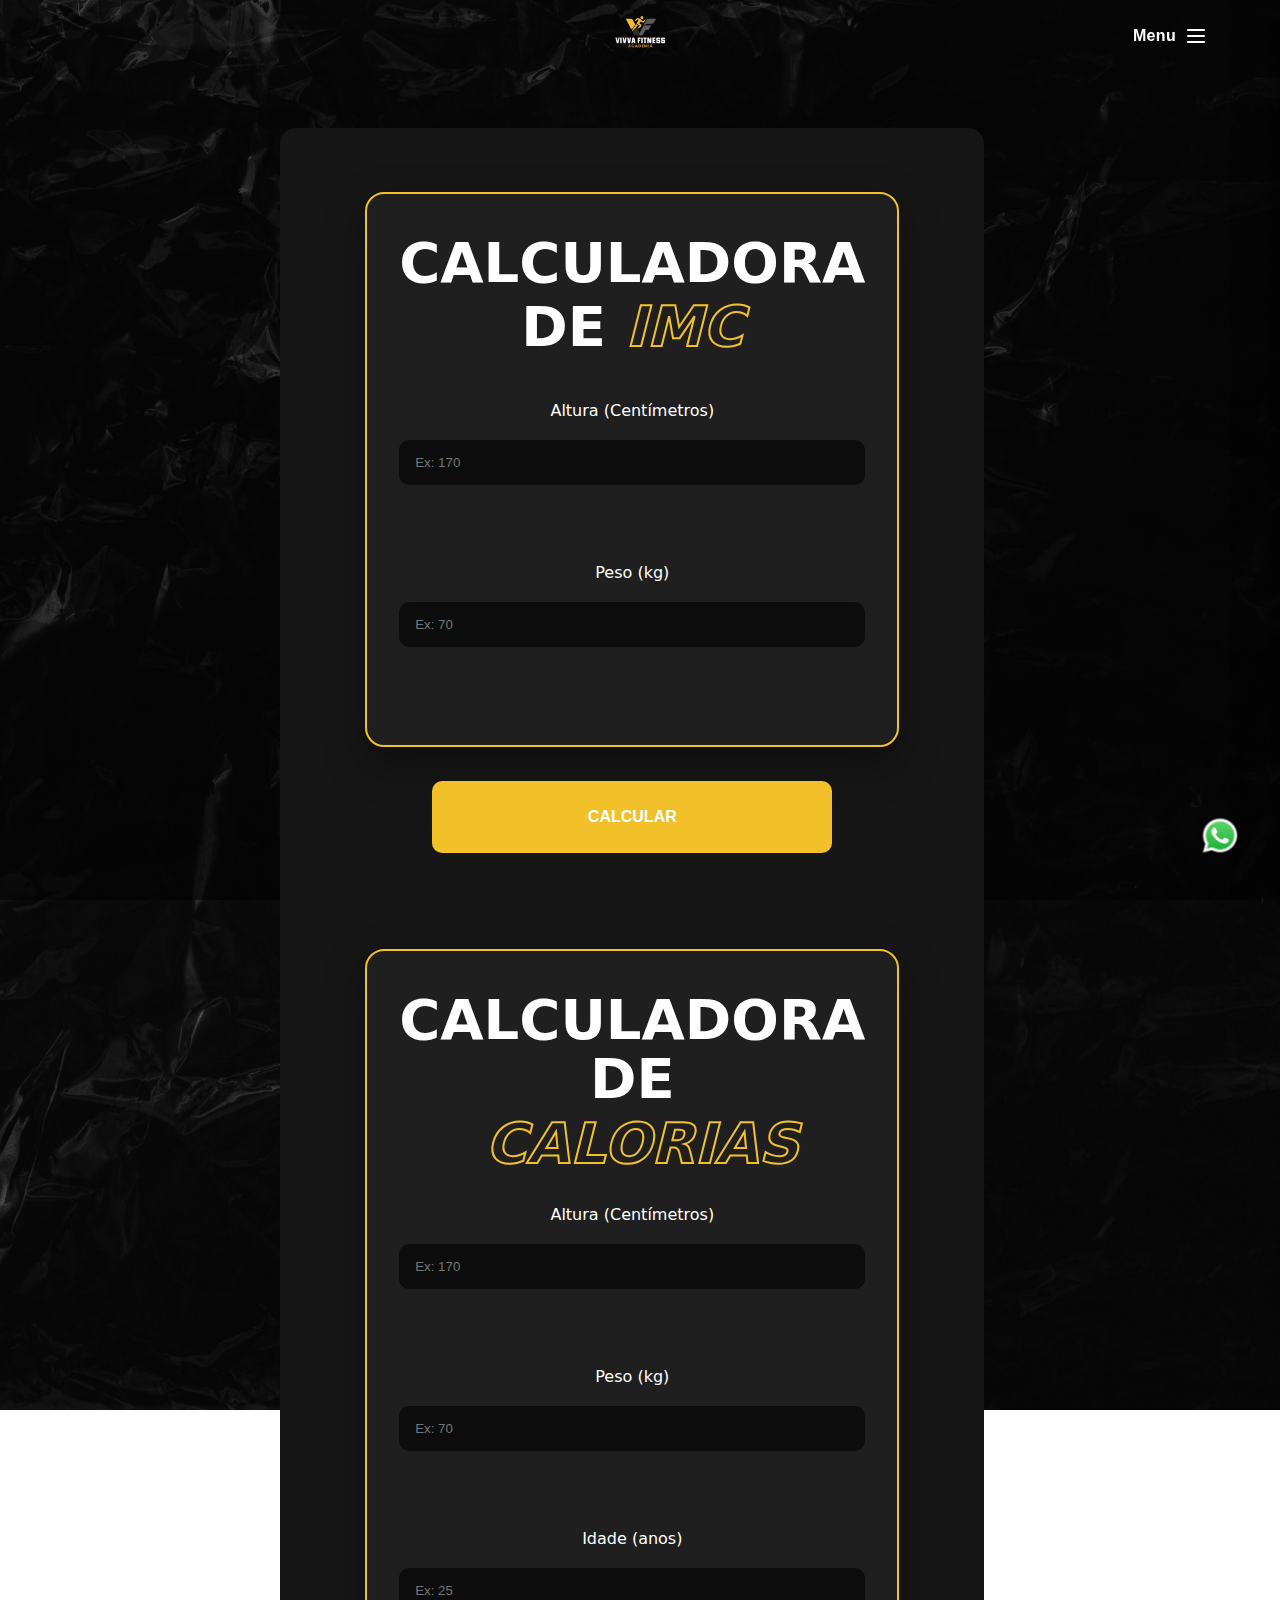
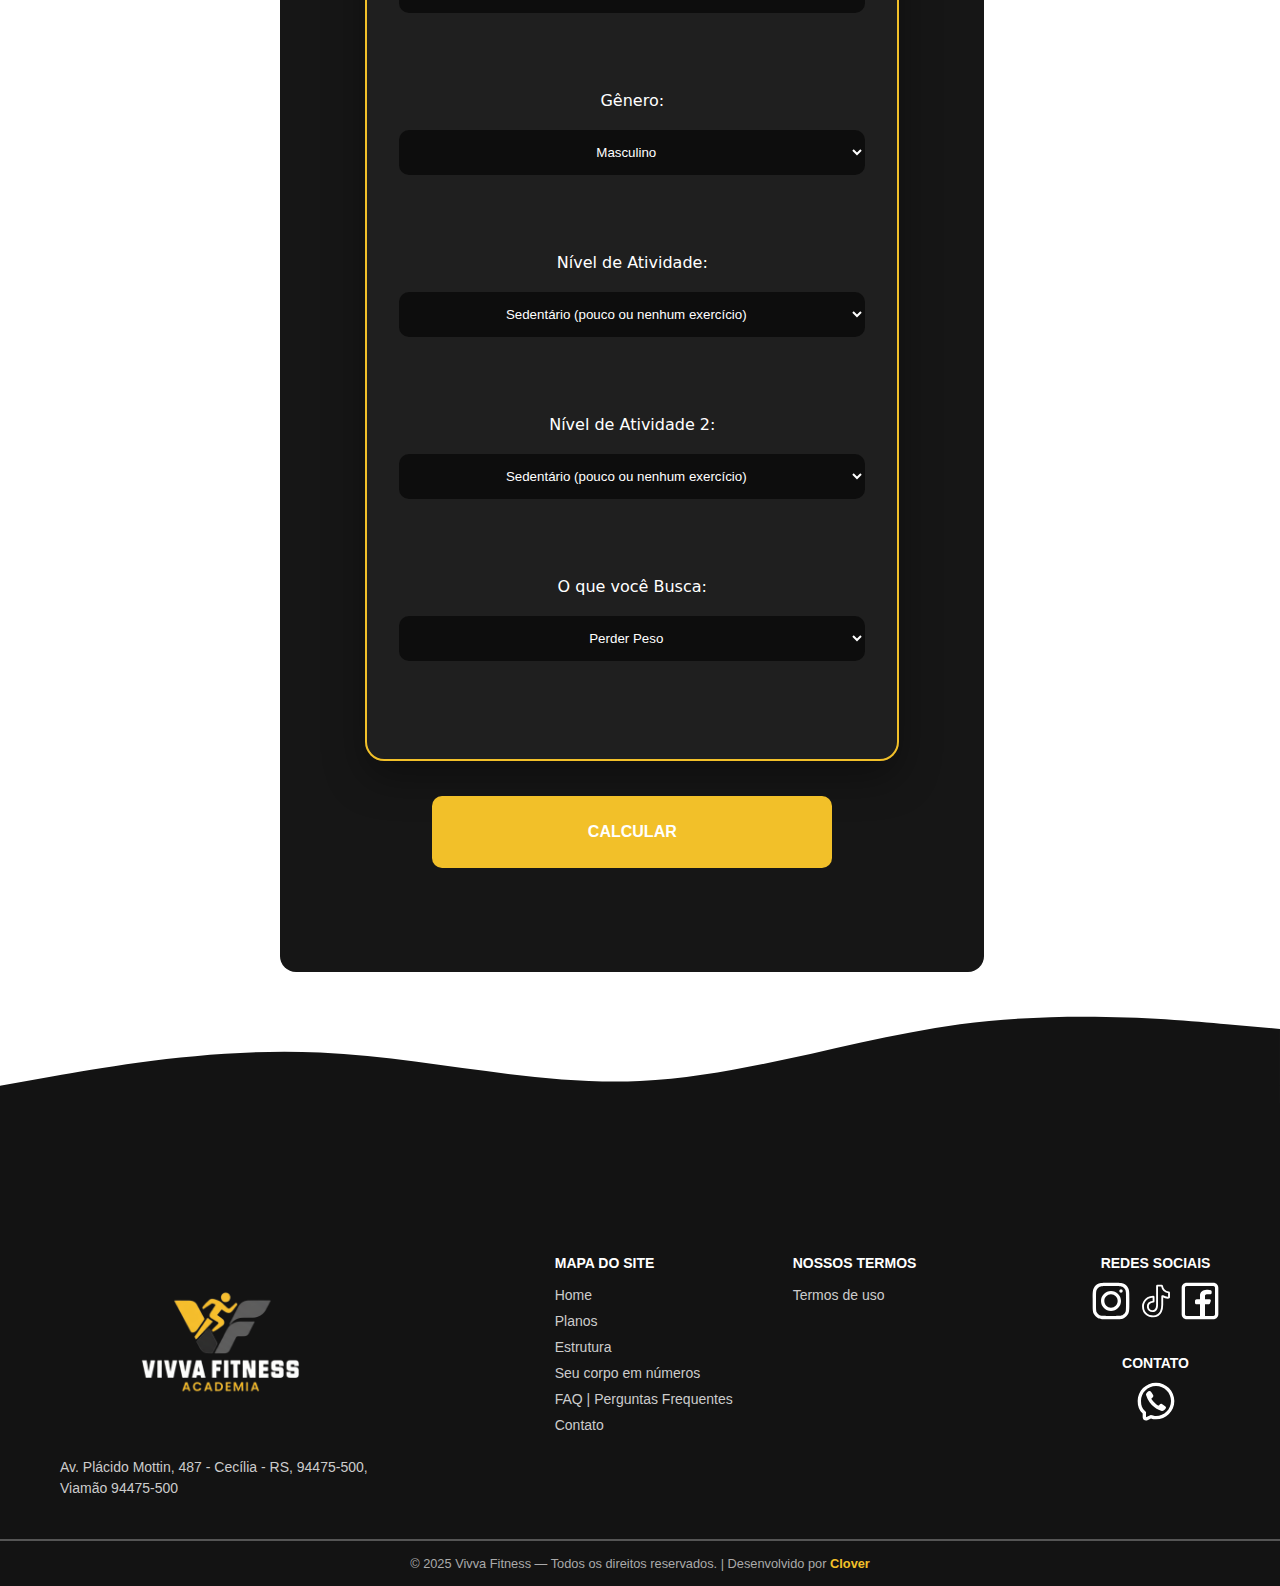
<file: HTML/calculadoras.html>
﻿<!DOCTYPE html>
<html lang="pt-br">

<head>
    <meta charset="UTF-8">
    <meta name="viewport" content="width=device-width, initial-scale=1.0">
    <link rel="preconnect" href="https://fonts.googleapis.com">
    <link rel="preconnect" href="https://fonts.gstatic.com" crossorigin>
    <link href="https://fonts.googleapis.com/css2?family=Montserrat:ital,wght@0,100..900;1,100..900&display=swap"
        rel="stylesheet">
    <link rel="preconnect" href="https://fonts.googleapis.com">
    <link rel="preconnect" href="https://fonts.gstatic.com" crossorigin>
    <link href="https://fonts.googleapis.com/css2?family=Alkalami&display=swap" rel="stylesheet">
    <link rel="stylesheet" href="../CSS/calculadoras.css">
    <link rel="preconnect" href="https://fonts.googleapis.com">
    <link rel="preconnect" href="https://fonts.gstatic.com" crossorigin>
    <link href="https://fonts.googleapis.com/css2?family=Montserrat:ital,wght@0,600;1,600&display=swap"
        rel="stylesheet">
    <title>Calculadoras | Vivva Fitness</title>
    <link rel="icon" type="image/png" href="../Nova pasta/favicon-96x96.png" sizes="96x96" />
    <link rel="icon" type="image/svg+xml" href="../Nova pasta/favicon.svg" />
    <link rel="shortcut icon" href="../Nova pasta/favicon.ico" />
    <link rel="apple-touch-icon" sizes="180x180" href="../Nova pasta/apple-touch-icon.png" />
    <link rel="manifest" href="../Nova pasta/site.webmanifest" />
</head>

<body>
    <header class="navbar" id="header">
        <div class="menu-container">
        </div>
        <button class="menu-toggle" id="menu-toggle" aria-label="Abrir menu">
            <span class="menu-toggle-label">Menu</span>
            <span class="menu-toggle-icon" aria-hidden="true">
                <svg viewBox="0 0 24 24" fill="none" xmlns="http://www.w3.org/2000/svg">
                    <g id="SVGRepo_bgCarrier" stroke-width="0"></g>
                    <g id="SVGRepo_tracerCarrier" stroke-linecap="round" stroke-linejoin="round"></g>
                    <g id="SVGRepo_iconCarrier">
                        <path d="M4 6H20M4 12H20M4 18H20" stroke="#ffffff" stroke-width="2" stroke-linecap="round"
                            stroke-linejoin="round"></path>
                    </g>
                </svg>
            </span>
        </button>
        <div class="header-logo">
            <a href="../index.html" class="header-logo-link" aria-label="Voltar para a pagina inicial">
                <img src="../img/vivafit.png" alt="Logomarca Vivva Fitness">
            </a>
        </div>
        <nav id="menu" class="menu" aria-label="Menu principal">
            <ul>
                <li><a href="../index.html">Home</a></li>
                <li><a href="./planos.html">Planos</a></li>
                <li><a href="./estrutura.html">Estrutura</a></li>
                <li><a href="./calculadoras.html">Calculadoras</a></li>
                <li><a href="./perguntas-frequentes.html">Dúvidas</a></li>
                <li><a href="./contato.html">Contato</a></li>
            </ul>
        </nav>
        <button id="menu-close" aria-label="Fechar menu" class="close-btn"></button>
        </div>
    </header>

    <div class="calculadoras-layout">
        <main class="calculadoras-main">
            <div class="calculadoras-content">
                <section>
                    <form id="calcImc">
                        <fieldset class="fieldimc">
                            <h1 class="imctitle">
                                <span class="imctitle-line">CALCULADORA</span>
                                <span class="imctitle-line">DE <span class="imc-highlight">IMC</span></span>
                            </h1>
                            <label for="altura">Altura (Centímetros)</label>
                            <input type="text" id="altura" placeholder="Ex: 170" maxlength="4"
                                oninput="this.value = this.value.replace(/[^0-9]/g, '')" required>
                            <br><br>
                            <label for="peso">Peso (kg)</label>
                            <input type="text" id="peso" placeholder="Ex: 70" maxlength="4"
                                oninput="this.value = this.value.replace(/[^0-9]/g, '')" required>
                            <br><br>
                        </fieldset>
                        <div class="containerbtnimc">
                            <button type="button" onclick="calcularIMC()" id="botaoimc">CALCULAR</button>
                        </div>
                    </form>
                    <p id="resultado"></p>
                </section>

                <section>
                    <form id="calcForm">
                        <fieldset class="fieldkcal">
                            <h2 class="kcaltitle">CALCULADORA DE <span>&nbsp;CALORIAS</span></h2>
                            <label for="height">Altura (Centímetros)</label>
                            <input type="text" id="height" placeholder="Ex: 170" maxlength="4"
                                oninput="this.value = this.value.replace(/[^0-9]/g, '')" required><br><br>

                            <label for="weight">Peso (kg)</label>
                            <input type="text" id="weight" placeholder="Ex: 70" maxlength="4"
                                oninput="this.value = this.value.replace(/[^0-9]/g, '')" required><br><br>

                            <label for="yo">Idade (anos)</label>
                            <input type="text" id="yo" placeholder="Ex: 25" maxlength="3"
                                oninput="this.value = this.value.replace(/[^0-9]/g, '')" required><br><br>

                            <label for="genero">Gênero:</label>
                            <select id="genero" required>
                                <option value="masculino">Masculino</option>
                                <option value="feminino">Feminino</option>
                            </select><br><br>
                            <label for="atividade">Nível de Atividade:</label>
                            <select id="atividade" required>
                                <option value="1.2">Sedentário (pouco ou nenhum exercício)</option>
                                <option value="1.375">Levemente ativo (exercício leve 1-3 dias/semana)</option>
                                <option value="1.55">Moderadamente ativo (exercício moderado 3-5 dias/semana)</option>
                                <option value="1.725">Muito ativo (exercício intenso 6-7 dias/semana)</option>

                                <option value="1.9">Extremamente ativo (trabalho físico intenso + treino diário)
                                </option>
                            </select><br><br>
                            <label for="atividadeM">Nível de Atividade 2:</label>
                            <select id="atividadeM" required>
                                <option value="1">Sedentário (pouco ou nenhum exercício)</option>
                                <option value="1.4">Atividade física moderada</option>
                                <option value="2">Atividade física intensa</option>
                            </select><br><br>
                            <label for="wl">O que você Busca:</label>
                            <select id="wl" required>
                                <option value="p">Perder Peso</option>
                                <option value="m">Manter Peso</option>
                                <option value="g">Ganhar Peso</option>
                            </select>
                            <br><br>
                        </fieldset>
                        <div class="containerbtnkcal">
                            <button type="button" onclick="calcularkcal()" id="botaokcal">CALCULAR</button>
                        </div>
                    </form>
                    <div id="resultadoKcal"></div>
                </section>
            </div>
        </main>
    </div>
    <div class="partedomain"></div>
    <div class="wave-container">
        <svg xmlns="http://www.w3.org/2000/svg" viewBox="0 0 1440 320">
            <path fill="#131313" fill-opacity="1"
                d="M0,128L60,117.3C120,107,240,85,360,90.7C480,96,600,128,720,122.7C840,117,960,75,1080,58.7C1200,43,1320,53,1380,58.7L1440,64L1440,320L1380,320C1320,320,1200,320,1080,320C960,320,840,320,720,320C600,320,480,320,360,320C240,320,120,320,60,320L0,320Z">
            </path>
        </svg>
    </div>

    <footer>
        <div class="footer-container">
            <div class="footer-logo-address">
                <a href="../index.html"><img src="../img/vivvafit.png" alt="Star Fitness Academia" width="15%"
                        class="footer-logo" /></a>
                <p id="locp">Av. Plácido Mottin, 487 - Cecília - RS, 94475-500,<br>Viamão 94475-500</p>
            </div>
            <div class="footer-links">
                <div class="links-group">
                    <h4>MAPA DO SITE</h4>
                    <ul>
                        <li><a href="../index.html">Home</a></li>
                        <li><a href="..HTML/planos.html">Planos</a></li>
                        <li><a href="../HTML/estrutura.html">Estrutura</a></li>
                        <li><a href="../HTML/calculadoras.html">Seu corpo em números</a></li>
                        <li><a href="../HTML/perguntas-frequentes.html">FAQ | Perguntas Frequentes</a></li>
                        <li><a href="../HTML/contato.html">Contato</a></li>
                    </ul>
                </div>
                <div class="links-group">
                    <h4>NOSSOS TERMOS</h4>
                    <ul>
                        <li><a href="../HTML/termos.html">Termos de uso</a></li>
                    </ul>
                </div>
            </div>
            <div class="footer-contact">
                <div class="social-icons">
                    <h4>REDES SOCIAIS</h4>
                    <a href="https://www.instagram.com/vivva_fitness/?hl=pt-br" target="_blank"><svg viewBox="0 0 24 24"
                            fill="none" xmlns="http://www.w3.org/2000/svg" width="2.5em">
                            <g id="SVGRepo_bgCarrier" stroke-width="0"></g>
                            <g id="SVGRepo_tracerCarrier" stroke-linecap="round" stroke-linejoin="round"></g>
                            <g id="SVGRepo_iconCarrier">
                                <path fill-rule="evenodd" clip-rule="evenodd"
                                    d="M12 18C15.3137 18 18 15.3137 18 12C18 8.68629 15.3137 6 12 6C8.68629 6 6 8.68629 6 12C6 15.3137 8.68629 18 12 18ZM12 16C14.2091 16 16 14.2091 16 12C16 9.79086 14.2091 8 12 8C9.79086 8 8 9.79086 8 12C8 14.2091 9.79086 16 12 16Z"
                                    fill="#ffffff"></path>
                                <path
                                    d="M18 5C17.4477 5 17 5.44772 17 6C17 6.55228 17.4477 7 18 7C18.5523 7 19 6.55228 19 6C19 5.44772 18.5523 5 18 5Z"
                                    fill="#ffffff"></path>
                                <path fill-rule="evenodd" clip-rule="evenodd"
                                    d="M1.65396 4.27606C1 5.55953 1 7.23969 1 10.6V13.4C1 16.7603 1 18.4405 1.65396 19.7239C2.2292 20.8529 3.14708 21.7708 4.27606 22.346C5.55953 23 7.23969 23 10.6 23H13.4C16.7603 23 18.4405 23 19.7239 22.346C20.8529 21.7708 21.7708 20.8529 22.346 19.7239C23 18.4405 23 16.7603 23 13.4V10.6C23 7.23969 23 5.55953 22.346 4.27606C21.7708 3.14708 20.8529 2.2292 19.7239 1.65396C18.4405 1 16.7603 1 13.4 1H10.6C7.23969 1 5.55953 1 4.27606 1.65396C3.14708 2.2292 2.2292 3.14708 1.65396 4.27606ZM13.4 3H10.6C8.88684 3 7.72225 3.00156 6.82208 3.0751C5.94524 3.14674 5.49684 3.27659 5.18404 3.43597C4.43139 3.81947 3.81947 4.43139 3.43597 5.18404C3.27659 5.49684 3.14674 5.94524 3.0751 6.82208C3.00156 7.72225 3 8.88684 3 10.6V13.4C3 15.1132 3.00156 16.2777 3.0751 17.1779C3.14674 18.0548 3.27659 18.5032 3.43597 18.816C3.81947 19.5686 4.43139 20.1805 5.18404 20.564C5.49684 20.7234 5.94524 20.8533 6.82208 20.9249C7.72225 20.9984 8.88684 21 10.6 21H13.4C15.1132 21 16.2777 20.9984 17.1779 20.9249C18.0548 20.8533 18.5032 20.7234 18.816 20.564C19.5686 20.1805 20.1805 19.5686 20.564 18.816C20.7234 18.5032 20.8533 18.0548 20.9249 17.1779C20.9984 16.2777 21 15.1132 21 13.4V10.6C21 8.88684 20.9984 7.72225 20.9249 6.82208C20.8533 5.94524 20.7234 5.49684 20.564 5.18404C20.1805 4.43139 19.5686 3.81947 18.816 3.43597C18.5032 3.27659 18.0548 3.14674 17.1779 3.0751C16.2777 3.00156 15.1132 3 13.4 3Z"
                                    fill="#ffffff"></path>
                            </g>
                        </svg></a>
                    <a href="https://www.tiktok.com/vivva_fitness/" target="_blank"><svg viewBox="0 0 64 64"
                            xmlns="http://www.w3.org/2000/svg" stroke-width="3" stroke="#ffffff" fill="none"
                            width="2.5rem">
                            <g id="SVGRepo_bgCarrier" stroke-width="0"></g>
                            <g id="SVGRepo_tracerCarrier" stroke-linecap="round" stroke-linejoin="round"></g>
                            <g id="SVGRepo_iconCarrier">
                                <path
                                    d="M52.46,26.64c-1.15.25-4.74.65-9.7-2.41a.5.5,0,0,0-.77.42s0,10,0,13.33c0,2.68.15,20.4-17.16,18.42,0,0-13.68-1-13.68-16.33,0,0,.19-13.8,16.42-15a.51.51,0,0,1,.55.5V32.6a.48.48,0,0,1-.42.49c-1.9.27-9.54,1.8-8.69,8.77a7.19,7.19,0,0,0,7.37,6.3s7,.78,7.32-9V7.94a.51.51,0,0,1,.5-.5h6.88a.5.5,0,0,1,.49.41c.36,2,2.42,9.82,10.8,10.31a.5.5,0,0,1,.48.49v7.51A.48.48,0,0,1,52.46,26.64Z"
                                    stroke-linecap="round"></path>
                            </g>
                        </svg></a>
                    <a href="https://www.facebook.com/vivva_fitness/" target="_blank"><svg viewBox="0 0 24 24"
                            fill="none" xmlns="http://www.w3.org/2000/svg" width="2.5em">
                            <g id="SVGRepo_bgCarrier" stroke-width="0"></g>
                            <g id="SVGRepo_tracerCarrier" stroke-linecap="round" stroke-linejoin="round"></g>
                            <g id="SVGRepo_iconCarrier">
                                <path fill-rule="evenodd" clip-rule="evenodd"
                                    d="M20 1C21.6569 1 23 2.34315 23 4V20C23 21.6569 21.6569 23 20 23H4C2.34315 23 1 21.6569 1 20V4C1 2.34315 2.34315 1 4 1H20ZM20 3C20.5523 3 21 3.44772 21 4V20C21 20.5523 20.5523 21 20 21H15V13.9999H17.0762C17.5066 13.9999 17.8887 13.7245 18.0249 13.3161L18.4679 11.9871C18.6298 11.5014 18.2683 10.9999 17.7564 10.9999H15V8.99992C15 8.49992 15.5 7.99992 16 7.99992H18C18.5523 7.99992 19 7.5522 19 6.99992V6.31393C19 5.99091 18.7937 5.7013 18.4813 5.61887C17.1705 5.27295 16 5.27295 16 5.27295C13.5 5.27295 12 6.99992 12 8.49992V10.9999H10C9.44772 10.9999 9 11.4476 9 11.9999V12.9999C9 13.5522 9.44771 13.9999 10 13.9999H12V21H4C3.44772 21 3 20.5523 3 20V4C3 3.44772 3.44772 3 4 3H20Z"
                                    fill="#ffffff"></path>
                            </g>
                        </svg></a>
                </div>
                <div class="contact-icons">
                    <h4>CONTATO</h4>
                    <a href="https://wa.me/5551999817598" target="_blank"><svg viewBox="0 0 24 24" fill="none"
                            xmlns="http://www.w3.org/2000/svg" width="2.5em">
                            <g id="SVGRepo_bgCarrier" stroke-width="0"></g>
                            <g id="SVGRepo_tracerCarrier" stroke-linecap="round" stroke-linejoin="round"></g>
                            <g id="SVGRepo_iconCarrier">
                                <path
                                    d="M6.014 8.00613C6.12827 7.1024 7.30277 5.87414 8.23488 6.01043L8.23339 6.00894C9.14051 6.18132 9.85859 7.74261 10.2635 8.44465C10.5504 8.95402 10.3641 9.4701 10.0965 9.68787C9.7355 9.97883 9.17099 10.3803 9.28943 10.7834C9.5 11.5 12 14 13.2296 14.7107C13.695 14.9797 14.0325 14.2702 14.3207 13.9067C14.5301 13.6271 15.0466 13.46 15.5548 13.736C16.3138 14.178 17.0288 14.6917 17.69 15.27C18.0202 15.546 18.0977 15.9539 17.8689 16.385C17.4659 17.1443 16.3003 18.1456 15.4542 17.9421C13.9764 17.5868 8 15.27 6.08033 8.55801C5.97237 8.24048 5.99955 8.12044 6.014 8.00613Z"
                                    fill="#ffffff"></path>
                                <path fill-rule="evenodd" clip-rule="evenodd"
                                    d="M12 23C10.7764 23 10.0994 22.8687 9 22.5L6.89443 23.5528C5.56462 24.2177 4 23.2507 4 21.7639V19.5C1.84655 17.492 1 15.1767 1 12C1 5.92487 5.92487 1 12 1C18.0751 1 23 5.92487 23 12C23 18.0751 18.0751 23 12 23ZM6 18.6303L5.36395 18.0372C3.69087 16.4772 3 14.7331 3 12C3 7.02944 7.02944 3 12 3C16.9706 3 21 7.02944 21 12C21 16.9706 16.9706 21 12 21C11.0143 21 10.552 20.911 9.63595 20.6038L8.84847 20.3397L6 21.7639V18.6303Z"
                                    fill="#ffffff"></path>
                            </g>
                        </svg></a>
                </div>
            </div>
        </div>
        <div class="footer-bottom">
            <p>&copy; 2025 Vivva Fitness &mdash; Todos os direitos reservados. | Desenvolvido por <span
                    class="clover">Clover</span>
            </p>
        </div>
    </footer>
    <a href="https://wa.me/5551999817598" class="whatsapp-floating" target="_blank" rel="noopener"
        aria-label="Conversar com a Vivva Fitness no WhatsApp">
        <img src="../img/whatsapp-round.png" alt="Contato WhatsApp Vivva Fitness">
    </a>

    <div class="menu-backdrop" id="menu-backdrop" aria-hidden="true"></div>
    <div vw class="enabled">
        <div vw-access-button class="active"></div>
        <div vw-plugin-wrapper>
            <div class="vw-plugin-top-wrapper"></div>
        </div>
    </div>
    <script src="https://vlibras.gov.br/app/vlibras-plugin.js"></script>
    <script>
        new window.VLibras.Widget('https://vlibras.gov.br/app');
    </script>
    <script src="../JS/calculadoras.js"></script>
    <script src="../JS/main.js"></script>
</body>

</html>
</file>
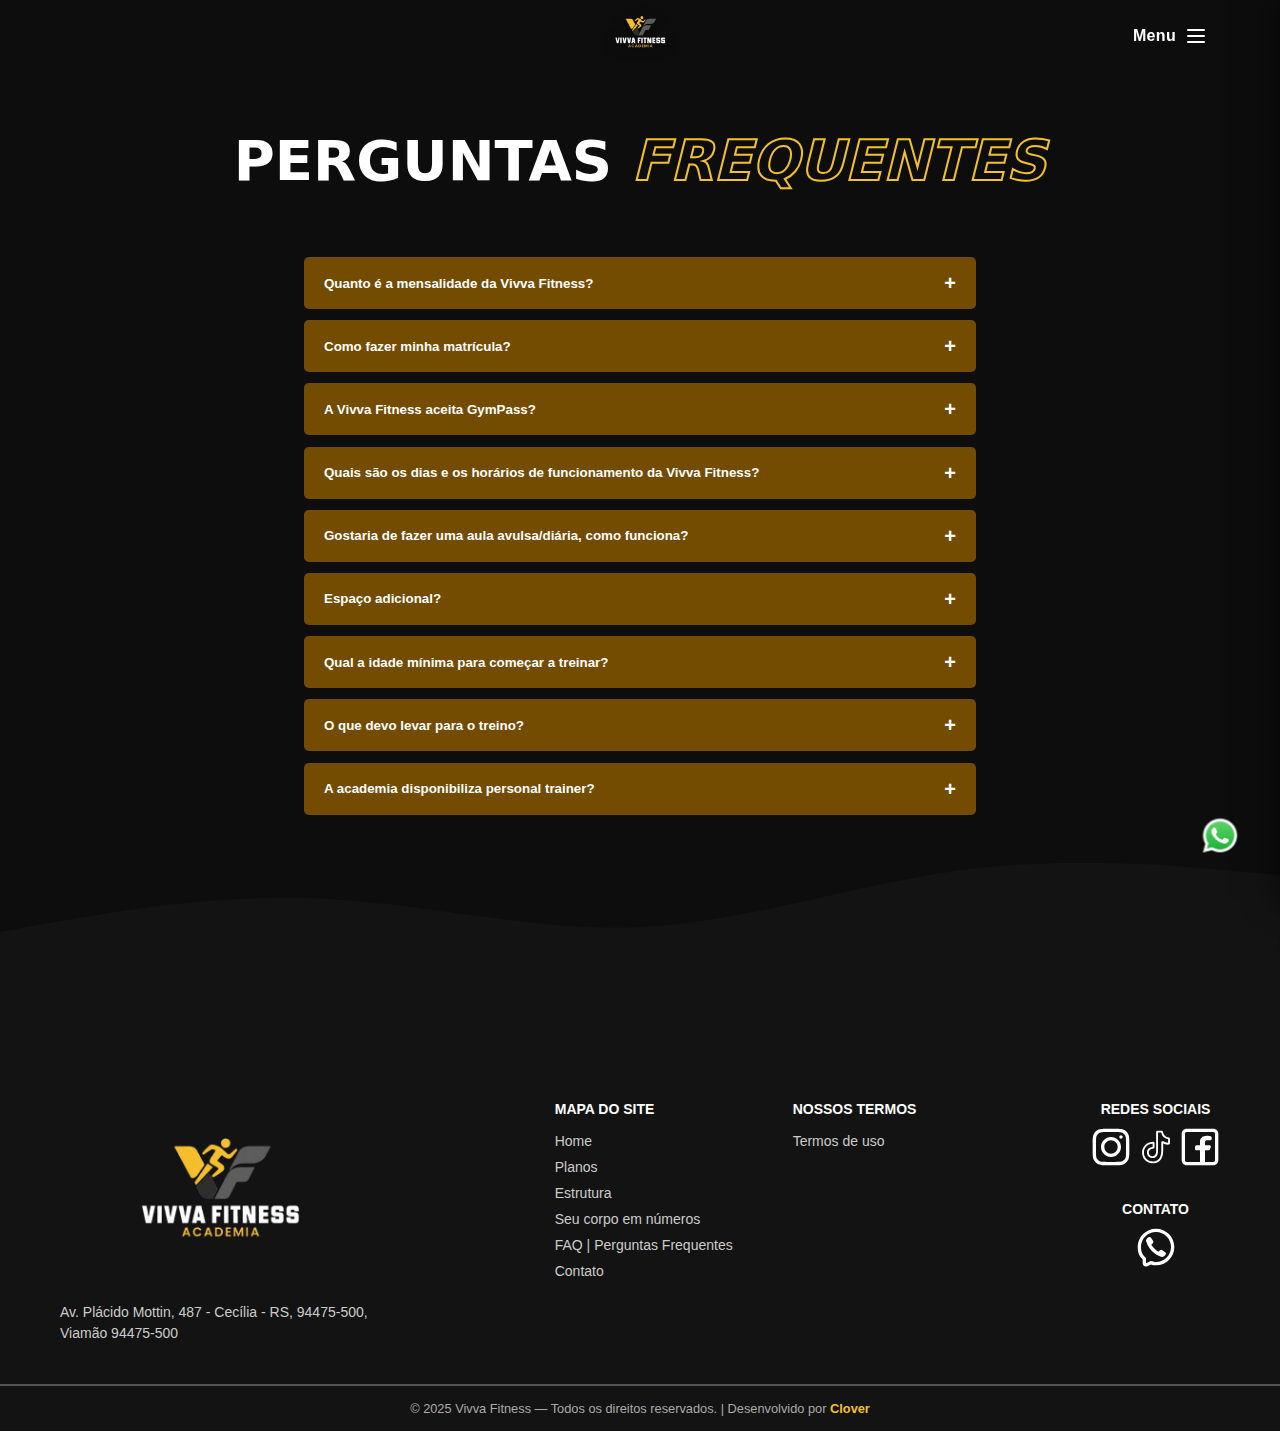
<file: HTML/perguntas-frequentes.html>
<!DOCTYPE html>
<html lang="pt-br">

<head>
    <meta charset="UTF-8">
    <meta name="viewport" content="width=device-width, initial-scale=1.0">
    <link rel="preconnect" href="https://fonts.googleapis.com">
    <link rel="preconnect" href="https://fonts.gstatic.com" crossorigin>
    <link href="https://fonts.googleapis.com/css2?family=Montserrat:ital,wght@0,100..900;1,100..900&display=swap"
        rel="stylesheet">
    <link rel="preconnect" href="https://fonts.googleapis.com">
    <link rel="preconnect" href="https://fonts.gstatic.com" crossorigin>
    <link href="https://fonts.googleapis.com/css2?family=Alkalami&display=swap" rel="stylesheet">
    <link rel="stylesheet" href="../CSS/perguntas-frequentes.css">
    <link rel="preconnect" href="https://fonts.googleapis.com">
    <link rel="preconnect" href="https://fonts.gstatic.com" crossorigin>
    <link href="https://fonts.googleapis.com/css2?family=Montserrat:ital,wght@0,600;1,600&display=swap"
        rel="stylesheet">
    <title>FAQ | Vivva Fitness</title>
    <link rel="icon" type="image/png" href="../Nova pasta/favicon-96x96.png" sizes="96x96" />
    <link rel="icon" type="image/svg+xml" href="../Nova pasta/favicon.svg" />
    <link rel="shortcut icon" href="../Nova pasta/favicon.ico" />
    <link rel="apple-touch-icon" sizes="180x180" href="../Nova pasta/apple-touch-icon.png" />
    <link rel="manifest" href="../Nova pasta/site.webmanifest" />
</head>

<body>
    <header class="navbar" id="header">
        <div class="menu-container">
        </div>
        <button class="menu-toggle" id="menu-toggle" aria-label="Abrir menu">
            <span class="menu-toggle-label">Menu</span>
            <span class="menu-toggle-icon" aria-hidden="true">
                <svg viewBox="0 0 24 24" fill="none" xmlns="http://www.w3.org/2000/svg">
                    <g id="SVGRepo_bgCarrier" stroke-width="0"></g>
                    <g id="SVGRepo_tracerCarrier" stroke-linecap="round" stroke-linejoin="round"></g>
                    <g id="SVGRepo_iconCarrier">
                        <path d="M4 6H20M4 12H20M4 18H20" stroke="#ffffff" stroke-width="2" stroke-linecap="round"
                            stroke-linejoin="round"></path>
                    </g>
                </svg>
            </span>
        </button>
        <div class="header-logo">
            <a href="../index.html" class="header-logo-link" aria-label="Voltar para a pagina inicial">
                <img src="../img/vivafit.png" alt="Logomarca Vivva Fitness">
            </a>
        </div>
        <nav id="menu" class="menu" aria-label="Menu principal">
            <ul>
                <li><a href="../index.html">Home</a></li>
                <li><a href="./planos.html">Planos</a></li>
                <li><a href="./estrutura.html">Estrutura</a></li>
                <li><a href="./calculadoras.html">Calculadoras</a></li>
                <li><a href="./perguntas-frequentes.html">Dúvidas</a></li>
                <li><a href="./contato.html">Contato</a></li>
            </ul>
        </nav>
        <button id="menu-close" aria-label="Fechar menu" class="close-btn"></button>
        </div>
    </header>

    <main>
        <div class="sectitle">
            <h1>PERGUNTAS <span>&nbsp;FREQUENTES</span></h1>
        </div>
        <section class="sec1">
            <div class="faq-item">
                <button class="faq-question">Quanto é a mensalidade da Vivva Fitness?
                </button>
                <div class="faq-answer">
                    <p>A Vivva Fitness trabalha com 3 tipos de planos.<br>
                        Confira os valores de todas as unidades:</p>
                    <p><strong>PLANOS MENSAIS</strong><br>
                        Individual: R$ 120,00<br>
                        Casal: R$ 100,00<br>
                        Grupo de (3 pessoas ou mais): R$ 95,00<br></p>
                    <p><strong>PLANO TRIMESTRAL</strong><br>
                        À Vista: R$ 270,00<br>
                        Cartão de crédito: R$ 300,00 (taxa da maquininha)</p>
                    <p><strong>PLANO SEMESTRAL</strong><br>
                        R$ 500,00 em até 3x<br></p>
                    <p><strong>PLANO ANUAL</strong><br>
                        À Vista: R$ 1.000,00<br></p>
                </div>
            </div>
            <div class="faq-item">
                <button class="faq-question">Como fazer minha matrícula?</button>
                <div class="faq-answer">Pode efetuar em uma das nossas unidades <br>ou entrando em contato <br>pelo
                    whatsapp.
                </div>
            </div>
            <div class="faq-item">
                <button class="faq-question">A Vivva Fitness aceita GymPass?</button>
                <div class="faq-answer">
                    <p>Não. Os valores do planos foram estudados para oferecer o<br>
                        melhor investimento mediante a estrutura oferecida e por isso <br>
                        não temos intermediadores.</p>
                </div>
            </div>
            <div class="faq-item">
                <button class="faq-question">
                    <p>Quais são os dias e os horários de funcionamento da Vivva Fitness?</p>
                </button>
                <div class="faq-answer">
                    <p><strong>SEGUNDA À SEXTA</strong><br>
                        Horários: 7:00 até 22:00<br></p>
                    <p><strong>SÁBADOS E FERIADOS</strong><br>
                        Horários: 9:00 até 15:00<br></p>
                </div>
            </div>
            <div class="faq-item">
                <button class="faq-question">Gostaria de fazer uma aula avulsa/diária, como funciona?</button>
                <div class="faq-answer">
                    <p>Preço por aula R$ 25,00.<br>
                        Contratar no dia do treino. Não é necessário agendamento. <br>
                        Você pode contratar pelo WhatsApp (recomendado para agilizar <br>
                        o seu acesso) ou diretamente na recepção.</p>
                </div>
            </div>
            <div class="faq-item">
                <button class="faq-question">Espaço adicional?</button>
                <div class="faq-answer">
                    <p>Algumas vagas de estacionamento em frente à academia.</p>
                    <p>Espaço climatizado.</p>
                    <p>Armários para guardar os seus pertences.</p>
                    <p>Espaço dentro da academia para deixar crianças acima de 5 anos.</p>
                </div>
            </div>
            <div class="faq-item">
                <button class="faq-question">Qual a idade mínima para começar a treinar?</button>
                <div class="faq-answer">
                    <p>Crianças a partir dos 6 a 8 anos podem começar<br>
                        com atividades físicas estruturadas e lúdicas,<br>
                        enquanto a musculação pode ser introduzida por volta dos 9 a<br>
                        12 anos, desde que supervisionada <br>por um profissional qualificado.</p>
                </div>
            </div>
            <div class="faq-item">
                <button class="faq-question">O que devo levar para o treino?</button>
                <div class="faq-answer">
                    <p>Garrafa de Água, Toalha, Roupas leves (recomendado)<br>
                        para ter maior mobilidade e flexibilidade.<br></p>
                </div>
            </div>
            <div class="faq-item">
                <button class="faq-question">A academia disponibiliza personal trainer?</button>
                <div class="faq-answer">
                    <p>Sim, três personais, um no período das 7:00 até 15:00,<br>
                        e dois no período das 15:00 até 22:00.<br></p>
                </div>
            </div>
        </section>
    </main>

    <div class="wave-container">
        <svg xmlns="http://www.w3.org/2000/svg" viewBox="0 0 1440 320">
            <path fill="#131313" fill-opacity="1"
                d="M0,128L60,117.3C120,107,240,85,360,90.7C480,96,600,128,720,122.7C840,117,960,75,1080,58.7C1200,43,1320,53,1380,58.7L1440,64L1440,320L1380,320C1320,320,1200,320,1080,320C960,320,840,320,720,320C600,320,480,320,360,320C240,320,120,320,60,320L0,320Z">
            </path>
        </svg>
    </div>

    <footer>
        <div class="footer-container">
            <div class="footer-logo-address">
                <a href="../index.html"><img src="../img/vivvafit.png" alt="Star Fitness Academia" width="15%"
                        class="footer-logo" /></a>
                <p id="locp">Av. Plácido Mottin, 487 - Cecília - RS, 94475-500,<br>Viamão 94475-500</p>
            </div>
            <div class="footer-links">
                <div class="links-group">
                    <h4>MAPA DO SITE</h4>
                    <ul>
                        <li><a href="../index.html">Home</a></li>
                        <li><a href="../HTML/planos.html">Planos</a></li>
                        <li><a href="../HTML/estrutura.html">Estrutura</a></li>
                        <li><a href="../HTML/calculadoras.html">Seu corpo em números</a></li>
                        <li><a href="../HTML/perguntas-frequentes.html">FAQ | Perguntas Frequentes</a></li>
                        <li><a href="../HTML/contato.html">Contato</a></li>
                    </ul>
                </div>
                <div class="links-group">
                    <h4>NOSSOS TERMOS</h4>
                    <ul>
                        <li><a href="../HTML/termos.html">Termos de uso</a></li>
                    </ul>
                </div>
            </div>
            <div class="footer-contact">
                <div class="social-icons">
                    <h4>REDES SOCIAIS</h4>
                    <a href="https://www.instagram.com/vivva_fitness/?hl=pt-br" target="_blank"><svg viewBox="0 0 24 24"
                            fill="none" xmlns="http://www.w3.org/2000/svg" width="2.5em">
                            <g id="SVGRepo_bgCarrier" stroke-width="0"></g>
                            <g id="SVGRepo_tracerCarrier" stroke-linecap="round" stroke-linejoin="round"></g>
                            <g id="SVGRepo_iconCarrier">
                                <path fill-rule="evenodd" clip-rule="evenodd"
                                    d="M12 18C15.3137 18 18 15.3137 18 12C18 8.68629 15.3137 6 12 6C8.68629 6 6 8.68629 6 12C6 15.3137 8.68629 18 12 18ZM12 16C14.2091 16 16 14.2091 16 12C16 9.79086 14.2091 8 12 8C9.79086 8 8 9.79086 8 12C8 14.2091 9.79086 16 12 16Z"
                                    fill="#ffffff"></path>
                                <path
                                    d="M18 5C17.4477 5 17 5.44772 17 6C17 6.55228 17.4477 7 18 7C18.5523 7 19 6.55228 19 6C19 5.44772 18.5523 5 18 5Z"
                                    fill="#ffffff"></path>
                                <path fill-rule="evenodd" clip-rule="evenodd"
                                    d="M1.65396 4.27606C1 5.55953 1 7.23969 1 10.6V13.4C1 16.7603 1 18.4405 1.65396 19.7239C2.2292 20.8529 3.14708 21.7708 4.27606 22.346C5.55953 23 7.23969 23 10.6 23H13.4C16.7603 23 18.4405 23 19.7239 22.346C20.8529 21.7708 21.7708 20.8529 22.346 19.7239C23 18.4405 23 16.7603 23 13.4V10.6C23 7.23969 23 5.55953 22.346 4.27606C21.7708 3.14708 20.8529 2.2292 19.7239 1.65396C18.4405 1 16.7603 1 13.4 1H10.6C7.23969 1 5.55953 1 4.27606 1.65396C3.14708 2.2292 2.2292 3.14708 1.65396 4.27606ZM13.4 3H10.6C8.88684 3 7.72225 3.00156 6.82208 3.0751C5.94524 3.14674 5.49684 3.27659 5.18404 3.43597C4.43139 3.81947 3.81947 4.43139 3.43597 5.18404C3.27659 5.49684 3.14674 5.94524 3.0751 6.82208C3.00156 7.72225 3 8.88684 3 10.6V13.4C3 15.1132 3.00156 16.2777 3.0751 17.1779C3.14674 18.0548 3.27659 18.5032 3.43597 18.816C3.81947 19.5686 4.43139 20.1805 5.18404 20.564C5.49684 20.7234 5.94524 20.8533 6.82208 20.9249C7.72225 20.9984 8.88684 21 10.6 21H13.4C15.1132 21 16.2777 20.9984 17.1779 20.9249C18.0548 20.8533 18.5032 20.7234 18.816 20.564C19.5686 20.1805 20.1805 19.5686 20.564 18.816C20.7234 18.5032 20.8533 18.0548 20.9249 17.1779C20.9984 16.2777 21 15.1132 21 13.4V10.6C21 8.88684 20.9984 7.72225 20.9249 6.82208C20.8533 5.94524 20.7234 5.49684 20.564 5.18404C20.1805 4.43139 19.5686 3.81947 18.816 3.43597C18.5032 3.27659 18.0548 3.14674 17.1779 3.0751C16.2777 3.00156 15.1132 3 13.4 3Z"
                                    fill="#ffffff"></path>
                            </g>
                        </svg></a>
                    <a href="https://www.tiktok.com/vivva_fitness/" target="_blank"><svg viewBox="0 0 64 64"
                            xmlns="http://www.w3.org/2000/svg" stroke-width="3" stroke="#ffffff" fill="none"
                            width="2.5rem">
                            <g id="SVGRepo_bgCarrier" stroke-width="0"></g>
                            <g id="SVGRepo_tracerCarrier" stroke-linecap="round" stroke-linejoin="round"></g>
                            <g id="SVGRepo_iconCarrier">
                                <path
                                    d="M52.46,26.64c-1.15.25-4.74.65-9.7-2.41a.5.5,0,0,0-.77.42s0,10,0,13.33c0,2.68.15,20.4-17.16,18.42,0,0-13.68-1-13.68-16.33,0,0,.19-13.8,16.42-15a.51.51,0,0,1,.55.5V32.6a.48.48,0,0,1-.42.49c-1.9.27-9.54,1.8-8.69,8.77a7.19,7.19,0,0,0,7.37,6.3s7,.78,7.32-9V7.94a.51.51,0,0,1,.5-.5h6.88a.5.5,0,0,1,.49.41c.36,2,2.42,9.82,10.8,10.31a.5.5,0,0,1,.48.49v7.51A.48.48,0,0,1,52.46,26.64Z"
                                    stroke-linecap="round"></path>
                            </g>
                        </svg></a>
                    <a href="https://www.facebook.com/vivva_fitness/" target="_blank"><svg viewBox="0 0 24 24"
                            fill="none" xmlns="http://www.w3.org/2000/svg" width="2.5em">
                            <g id="SVGRepo_bgCarrier" stroke-width="0"></g>
                            <g id="SVGRepo_tracerCarrier" stroke-linecap="round" stroke-linejoin="round"></g>
                            <g id="SVGRepo_iconCarrier">
                                <path fill-rule="evenodd" clip-rule="evenodd"
                                    d="M20 1C21.6569 1 23 2.34315 23 4V20C23 21.6569 21.6569 23 20 23H4C2.34315 23 1 21.6569 1 20V4C1 2.34315 2.34315 1 4 1H20ZM20 3C20.5523 3 21 3.44772 21 4V20C21 20.5523 20.5523 21 20 21H15V13.9999H17.0762C17.5066 13.9999 17.8887 13.7245 18.0249 13.3161L18.4679 11.9871C18.6298 11.5014 18.2683 10.9999 17.7564 10.9999H15V8.99992C15 8.49992 15.5 7.99992 16 7.99992H18C18.5523 7.99992 19 7.5522 19 6.99992V6.31393C19 5.99091 18.7937 5.7013 18.4813 5.61887C17.1705 5.27295 16 5.27295 16 5.27295C13.5 5.27295 12 6.99992 12 8.49992V10.9999H10C9.44772 10.9999 9 11.4476 9 11.9999V12.9999C9 13.5522 9.44771 13.9999 10 13.9999H12V21H4C3.44772 21 3 20.5523 3 20V4C3 3.44772 3.44772 3 4 3H20Z"
                                    fill="#ffffff"></path>
                            </g>
                        </svg></a>
                </div>
                <div class="contact-icons">
                    <h4>CONTATO</h4>
                    <a href="https://wa.me/5551999817598" target="_blank"><svg viewBox="0 0 24 24" fill="none"
                            xmlns="http://www.w3.org/2000/svg" width="2.5em">
                            <g id="SVGRepo_bgCarrier" stroke-width="0"></g>
                            <g id="SVGRepo_tracerCarrier" stroke-linecap="round" stroke-linejoin="round"></g>
                            <g id="SVGRepo_iconCarrier">
                                <path
                                    d="M6.014 8.00613C6.12827 7.1024 7.30277 5.87414 8.23488 6.01043L8.23339 6.00894C9.14051 6.18132 9.85859 7.74261 10.2635 8.44465C10.5504 8.95402 10.3641 9.4701 10.0965 9.68787C9.7355 9.97883 9.17099 10.3803 9.28943 10.7834C9.5 11.5 12 14 13.2296 14.7107C13.695 14.9797 14.0325 14.2702 14.3207 13.9067C14.5301 13.6271 15.0466 13.46 15.5548 13.736C16.3138 14.178 17.0288 14.6917 17.69 15.27C18.0202 15.546 18.0977 15.9539 17.8689 16.385C17.4659 17.1443 16.3003 18.1456 15.4542 17.9421C13.9764 17.5868 8 15.27 6.08033 8.55801C5.97237 8.24048 5.99955 8.12044 6.014 8.00613Z"
                                    fill="#ffffff"></path>
                                <path fill-rule="evenodd" clip-rule="evenodd"
                                    d="M12 23C10.7764 23 10.0994 22.8687 9 22.5L6.89443 23.5528C5.56462 24.2177 4 23.2507 4 21.7639V19.5C1.84655 17.492 1 15.1767 1 12C1 5.92487 5.92487 1 12 1C18.0751 1 23 5.92487 23 12C23 18.0751 18.0751 23 12 23ZM6 18.6303L5.36395 18.0372C3.69087 16.4772 3 14.7331 3 12C3 7.02944 7.02944 3 12 3C16.9706 3 21 7.02944 21 12C21 16.9706 16.9706 21 12 21C11.0143 21 10.552 20.911 9.63595 20.6038L8.84847 20.3397L6 21.7639V18.6303Z"
                                    fill="#ffffff"></path>
                            </g>
                        </svg></a>
                </div>
            </div>
        </div>
        <div class="footer-bottom">
            <p>&copy; 2025 Vivva Fitness &mdash; Todos os direitos reservados. | Desenvolvido por <span
                    class="clover">Clover</span>
            </p>
        </div>
    </footer>
    <a href="https://wa.me/5551999817598" class="whatsapp-floating" target="_blank" rel="noopener"
        aria-label="Conversar com a Vivva Fitness no WhatsApp">
        <img src="../img/whatsapp-round.png" alt="Contato WhatsApp Vivva Fitness">
    </a>

    <div class="menu-backdrop" id="menu-backdrop" aria-hidden="true"></div>
    <div vw class="enabled">
        <div vw-access-button class="active"></div>
        <div vw-plugin-wrapper>
            <div class="vw-plugin-top-wrapper"></div>
        </div>
    </div>
    <script src="https://vlibras.gov.br/app/vlibras-plugin.js"></script>
    <script>
        new window.VLibras.Widget('https://vlibras.gov.br/app');
    </script>
    <script src="../JS/perguntas.js"></script>
    <script src="../JS/main.js"></script>
</body>

</html>
</file>
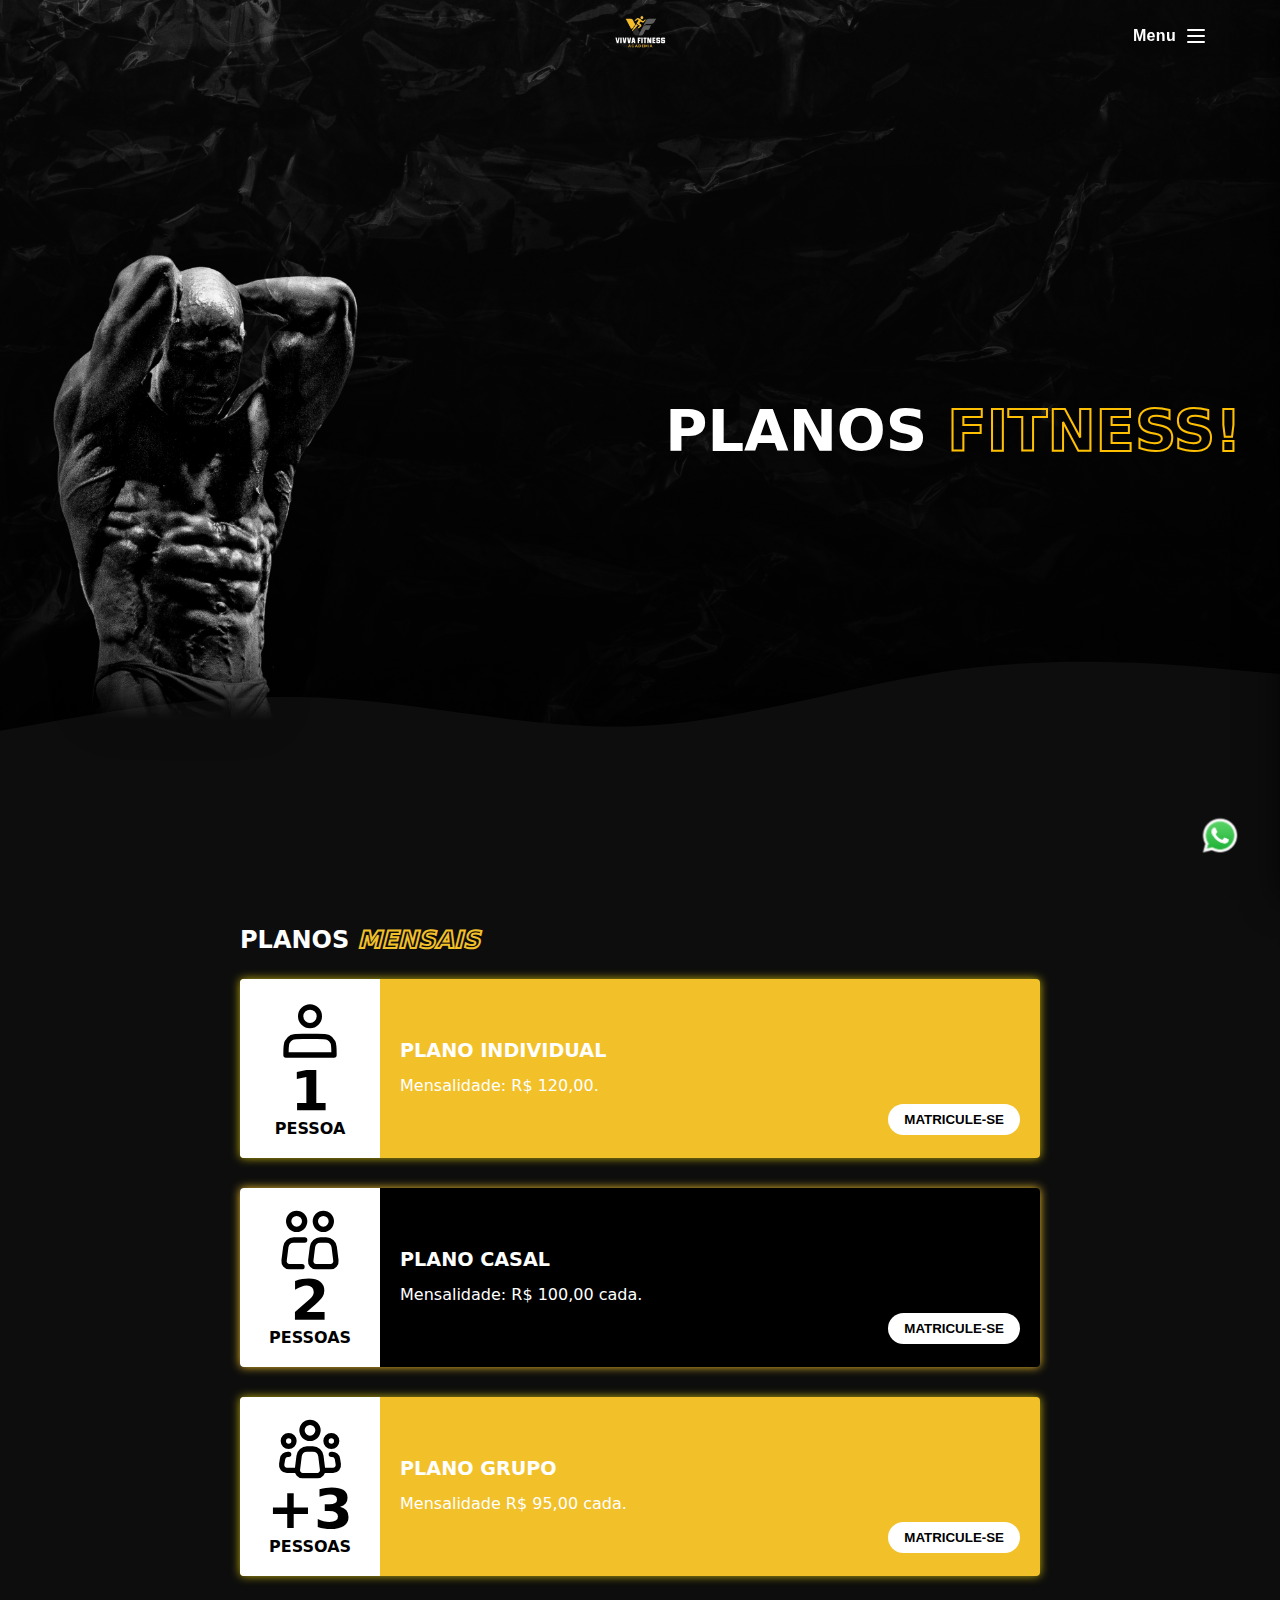
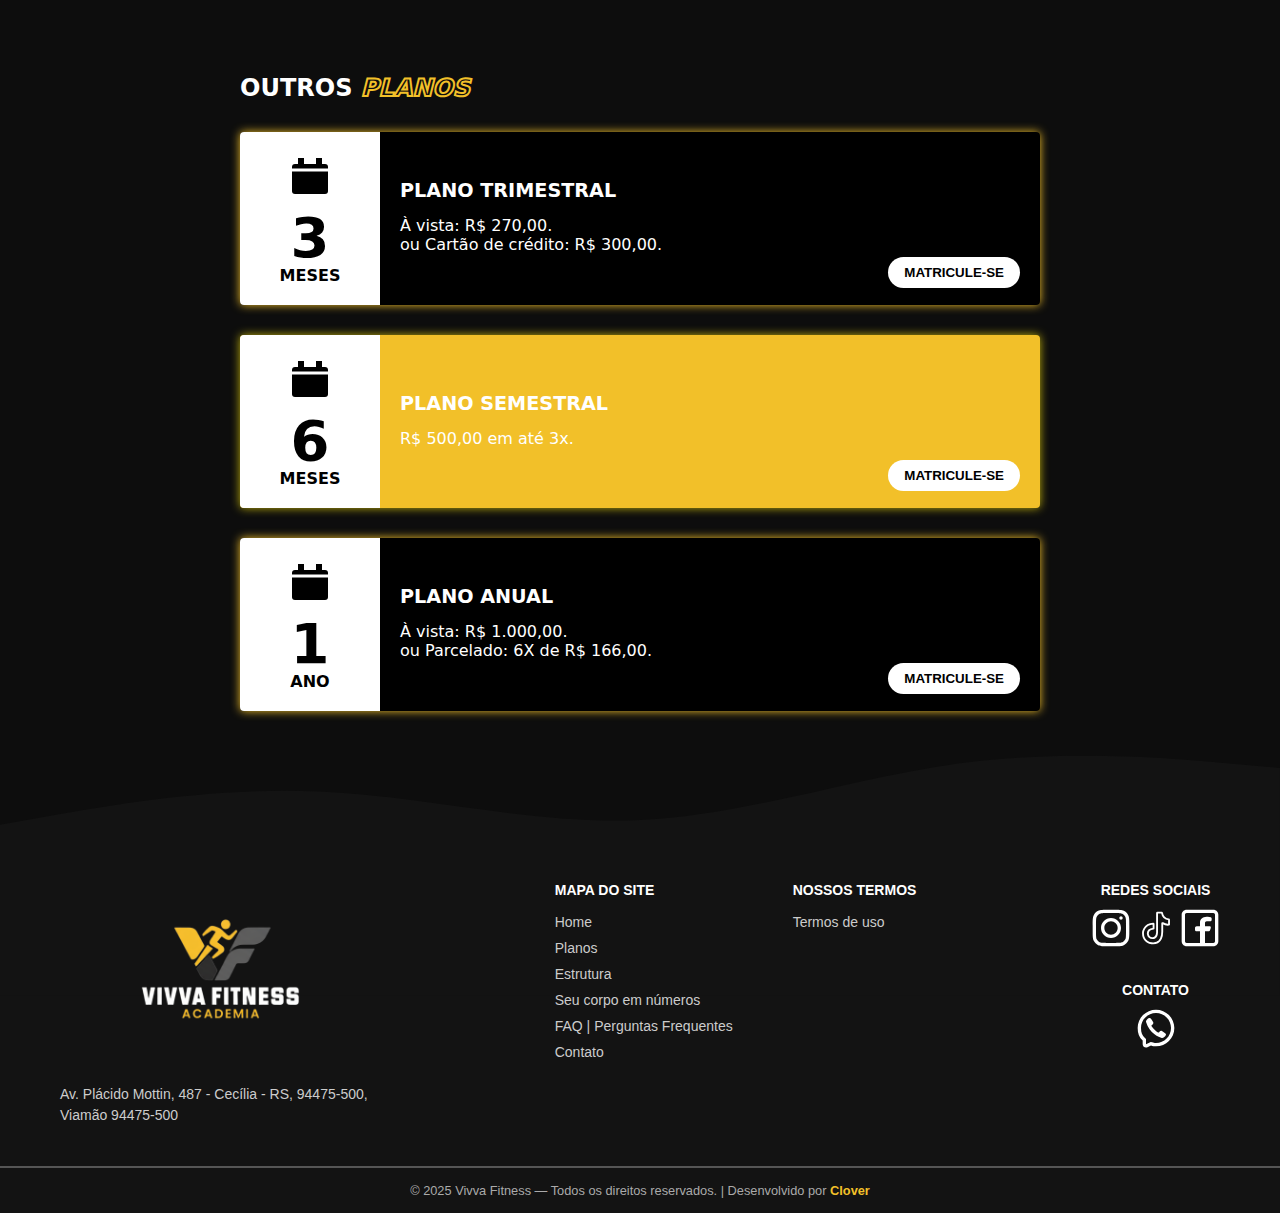
<file: HTML/planos.html>
﻿<!DOCTYPE html>
<html lang="pt-br">

<head>
    <meta charset="UTF-8">
    <meta name="viewport" content="width=device-width, initial-scale=1.0">
    <link rel="preconnect" href="https://fonts.googleapis.com">
    <link rel="preconnect" href="https://fonts.gstatic.com" crossorigin>
    <link href="https://fonts.googleapis.com/css2?family=Montserrat:ital,wght@0,100..900;1,100..900&display=swap"
        rel="stylesheet">
    <link rel="preconnect" href="https://fonts.googleapis.com">
    <link rel="preconnect" href="https://fonts.gstatic.com" crossorigin>
    <link href="https://fonts.googleapis.com/css2?family=Alkalami&display=swap" rel="stylesheet">
    <link rel="stylesheet" href="../CSS/planos.css">
    <link rel="preconnect" href="https://fonts.googleapis.com">
    <link rel="preconnect" href="https://fonts.gstatic.com" crossorigin>
    <link href="https://fonts.googleapis.com/css2?family=Montserrat:ital,wght@0,600;1,600&display=swap"
        rel="stylesheet">
    <title>Planos | Vivva Fitness</title>
    <link rel="icon" type="image/png" href="../Nova pasta/favicon-96x96.png" sizes="96x96" />
    <link rel="icon" type="image/svg+xml" href="../Nova pasta/favicon.svg" />
    <link rel="shortcut icon" href="../Nova pasta/favicon.ico" />
    <link rel="apple-touch-icon" sizes="180x180" href="../Nova pasta/apple-touch-icon.png" />
    <link rel="manifest" href="../Nova pasta/site.webmanifest" />
</head>

<body>
    <header class="navbar" id="header">
        <div class="menu-container">
        </div>
        <button class="menu-toggle" id="menu-toggle" aria-label="Abrir menu">
            <span class="menu-toggle-label">Menu</span>
            <span class="menu-toggle-icon" aria-hidden="true">
                <svg viewBox="0 0 24 24" fill="none" xmlns="http://www.w3.org/2000/svg">
                    <g id="SVGRepo_bgCarrier" stroke-width="0"></g>
                    <g id="SVGRepo_tracerCarrier" stroke-linecap="round" stroke-linejoin="round"></g>
                    <g id="SVGRepo_iconCarrier">
                        <path d="M4 6H20M4 12H20M4 18H20" stroke="#ffffff" stroke-width="2" stroke-linecap="round"
                            stroke-linejoin="round"></path>
                    </g>
                </svg>
            </span>
        </button>
        <div class="header-logo">
            <a href="../index.html" class="header-logo-link" aria-label="Voltar para a pagina inicial">
                <img src="../img/vivafit.png" alt="Logomarca Vivva Fitness">
            </a>
        </div>
        <nav id="menu" class="menu" aria-label="Menu principal">
            <ul>
                <li><a href="../index.html">Home</a></li>
                <li><a href="./planos.html">Planos</a></li>
                <li><a href="./estrutura.html">Estrutura</a></li>
                <li><a href="./calculadoras.html">Calculadoras</a></li>
                <li><a href="./perguntas-frequentes.html">Dúvidas</a></li>
                <li><a href="./contato.html">Contato</a></li>
            </ul>
        </nav>
        <button id="menu-close" aria-label="Fechar menu" class="close-btn"></button>
        </div>
    </header>

    <main class="cards">
        <section class="estrutura-hero" aria-labelledby="estrutura-hero-title">
            <div class="hero-content">
                <img src="../img/posepretoebranco.png" alt="pose" class="posepretobranco">
                <h1 class="h1titulo" id="estrutura-hero-title">PLANOS<span class="titulosamarelo">&nbsp;FITNESS!</span>
                </h1>
            </div>
            <div class="wavedaora" aria-hidden="true">
                <svg xmlns="http://www.w3.org/2000/svg" viewBox="0 0 1440 320">
                    <path fill="#0d0d0d" fill-opacity="1"
                        d="M0,128L60,117.3C120,107,240,85,360,90.7C480,96,600,128,720,122.7C840,117,960,75,1080,58.7C1200,43,1320,53,1380,58.7L1440,64L1440,320L1380,320C1320,320,1200,320,1080,320C960,320,840,320,720,320C600,320,480,320,360,320C240,320,120,320,60,320L0,320Z">
                    </path>
                </svg>
            </div>
        </section>
        <section>
            <h3>PLANOS <span class="titulos">&nbsp;MENSAIS</span></h3>
            <div class="planos-container">
                <div class="plano" id="plano12">
                    <div class="icon-area">
                        <svg viewBox="0 0 48 48" fill="none" xmlns="http://www.w3.org/2000/svg" width="4rem">
                            <g id="SVGRepo_bgCarrier" stroke-width="0"></g>
                            <g id="SVGRepo_tracerCarrier" stroke-linecap="round" stroke-linejoin="round"></g>
                            <g id="SVGRepo_iconCarrier">
                                <rect width="48" height="48" fill="white" fill-opacity="0.01"></rect>
                                <path
                                    d="M24 20C27.866 20 31 16.866 31 13C31 9.13401 27.866 6 24 6C20.134 6 17 9.13401 17 13C17 16.866 20.134 20 24 20Z"
                                    fill="#ffffff" stroke="#000000" stroke-width="4" stroke-linecap="round"
                                    stroke-linejoin="round"></path>
                                <path
                                    d="M6 40.8V42H42V40.8C42 36.3196 42 34.0794 41.1281 32.3681C40.3611 30.8628 39.1372 29.6389 37.6319 28.8719C35.9206 28 33.6804 28 29.2 28H18.8C14.3196 28 12.0794 28 10.3681 28.8719C8.86278 29.6389 7.63893 30.8628 6.87195 32.3681C6 34.0794 6 36.3196 6 40.8Z"
                                    fill="#ffffff" stroke="#000000" stroke-width="4" stroke-linecap="round"
                                    stroke-linejoin="round"></path>
                            </g>
                        </svg>
                        <div class="icon-num">1</div>
                        <div class="meses-text">PESSOA</div>
                    </div>
                    <div class="content-area">

                        <h2>PLANO INDIVIDUAL</h2>
                        <p>Mensalidade: R$ 120,00.</p>
                        <button class="matricula-btn" onclick="matricular()">MATRICULE-SE</button>
                    </div>
                </div>

                <div class="planoPr" id="plano6">
                    <div class="icon-area">
                        <svg viewBox="0 0 24 24" fill="none" xmlns="http://www.w3.org/2000/svg" width="4rem">
                            <g id="SVGRepo_bgCarrier" stroke-width="0"></g>
                            <g id="SVGRepo_tracerCarrier" stroke-linecap="round" stroke-linejoin="round"></g>
                            <g id="SVGRepo_iconCarrier">
                                <circle cx="7" cy="5" r="3" stroke="#000000" stroke-width="2"></circle>
                                <path
                                    d="M10 12H7H5.89835C4.38538 12 3.10917 13.1266 2.92151 14.6279L2.28101 19.7519C2.1318 20.9456 3.06257 22 4.26556 22H9"
                                    stroke="#000000" stroke-width="2" stroke-linecap="round" stroke-linejoin="round">
                                </path>
                                <path
                                    d="M21.719 19.7519L21.0785 14.6279C20.8908 13.1266 19.6146 12 18.1017 12H17H15.8983C14.3854 12 13.1092 13.1266 12.9215 14.6279L12.281 19.7519C12.1318 20.9456 13.0626 22 14.2656 22H19.7344C20.9374 22 21.8682 20.9456 21.719 19.7519Z"
                                    stroke="#000000" stroke-width="2" stroke-linecap="round" stroke-linejoin="round">
                                </path>
                                <circle cx="17" cy="5" r="3" stroke="#000000" stroke-width="2"></circle>
                            </g>
                        </svg>
                        <div class="icon-num">2</div>
                        <div class="meses-text">PESSOAS</div>
                    </div>
                    <div class="content-area">
                        <h2>PLANO CASAL</h2>
                        <p>Mensalidade: R$ 100,00 cada.</p>
                        <button class="matriculaPr-btn" onclick="matricular2()">MATRICULE-SE</button>
                    </div>
                </div>

                <div class="plano" id="plano12">
                    <div class="icon-area">
                        <svg viewBox="0 0 24 24" fill="none" xmlns="http://www.w3.org/2000/svg" width="4rem">
                            <g id="SVGRepo_bgCarrier" stroke-width="0"></g>
                            <g id="SVGRepo_tracerCarrier" stroke-linecap="round" stroke-linejoin="round"></g>
                            <g id="SVGRepo_iconCarrier">
                                <path
                                    d="M16.719 19.7519L16.0785 14.6279C15.8908 13.1266 14.6146 12 13.1017 12H12H10.8983C9.38538 12 8.10917 13.1266 7.92151 14.6279L7.28101 19.7519C7.1318 20.9456 8.06257 22 9.26556 22H12H14.7344C15.9374 22 16.8682 20.9456 16.719 19.7519Z"
                                    stroke="#000000" stroke-width="2" stroke-linecap="round" stroke-linejoin="round">
                                </path>
                                <circle cx="12" cy="5" r="3" stroke="#000000" stroke-width="2"></circle>
                                <circle cx="4" cy="9" r="2" stroke="#000000" stroke-width="2"></circle>
                                <circle cx="20" cy="9" r="2" stroke="#000000" stroke-width="2"></circle>
                                <path
                                    d="M4 14H3.69425C2.71658 14 1.8822 14.7068 1.72147 15.6712L1.38813 17.6712C1.18496 18.8903 2.12504 20 3.36092 20H7"
                                    stroke="#000000" stroke-width="2" stroke-linecap="round" stroke-linejoin="round">
                                </path>
                                <path
                                    d="M20 14H20.3057C21.2834 14 22.1178 14.7068 22.2785 15.6712L22.6119 17.6712C22.815 18.8903 21.8751 20 20.6392 20C19.4775 20 18.0952 20 17 20"
                                    stroke="#000000" stroke-width="2" stroke-linecap="round" stroke-linejoin="round">
                                </path>
                            </g>
                        </svg>
                        <div class="icon-num">+3</div>
                        <div class="meses-text">PESSOAS</div>
                    </div>
                    <div class="content-area">

                        <h2>PLANO GRUPO</h2>
                        <p>Mensalidade R$ 95,00 cada.</p>
                        <button class="matricula-btn" onclick="matricular3()">MATRICULE-SE</button>
                    </div>
                </div><br><br>
                <h2>OUTROS<span class="titulos">&nbsp;PLANOS</span></h2>
                <div class="planoPr" id="plano6">
                    <div class="icon-area">
                        <svg class="icon-calendar" viewBox="0 0 64 64" xmlns="http://www.w3.org/2000/svg">
                            <rect x="8" y="16" width="48" height="40" rx="4" ry="4" />
                            <line x1="8" y1="24" x2="56" y2="24" stroke="white" stroke-width="4" />
                            <rect x="16" y="8" width="8" height="8" fill="black" />
                            <rect x="40" y="8" width="8" height="8" fill="black" />
                        </svg>
                        <div class="icon-num">3</div>
                        <div class="meses-text">MESES</div>
                    </div>
                    <div class="content-area">
                        <h2>PLANO TRIMESTRAL</h2>
                        <p>À vista: R$ 270,00.
                            <br>ou
                            Cartão de crédito: R$ 300,00.
                        </p>
                        <button class="matriculaPr-btn" onclick="matricular4()">MATRICULE-SE</button>
                    </div>
                </div>

                <div class="plano" id="plano12">
                    <div class="icon-area">
                        <svg class="icon-calendar" viewBox="0 0 64 64" xmlns="http://www.w3.org/2000/svg">
                            <rect x="8" y="16" width="48" height="40" rx="4" ry="4" />
                            <line x1="8" y1="24" x2="56" y2="24" stroke="white" stroke-width="4" />
                            <rect x="16" y="8" width="8" height="8" fill="black" />
                            <rect x="40" y="8" width="8" height="8" fill="black" />
                        </svg>
                        <div class="icon-num">6</div>
                        <div class="meses-text">MESES</div>
                    </div>
                    <div class="content-area">
                        <h2>PLANO SEMESTRAL</h2>
                        <p>R$ 500,00 em até 3x.</p>
                        <button class="matricula-btn" onclick="matricular5()">MATRICULE-SE</button>
                    </div>
                </div>
                <div class="planoPr" id="plano6">
                    <div class="icon-area">
                        <svg class="icon-calendar" viewBox="0 0 64 64" xmlns="http://www.w3.org/2000/svg">
                            <rect x="8" y="16" width="48" height="40" rx="4" ry="4" />
                            <line x1="8" y1="24" x2="56" y2="24" stroke="white" stroke-width="4" />
                            <rect x="16" y="8" width="8" height="8" fill="black" />
                            <rect x="40" y="8" width="8" height="8" fill="black" />
                        </svg>
                        <div class="icon-num">1</div>
                        <div class="meses-text">ANO</div>
                    </div>
                    <div class="content-area">
                        <h2>PLANO ANUAL</h2>
                        <p>À vista: R$ 1.000,00.
                            <br>ou
                            Parcelado: 6X de R$ 166,00.
                        </p>
                        <button class="matriculaPr-btn" onclick="matricular6()">MATRICULE-SE</button>
                    </div>
                </div>
            </div>
    </main>

    <div class="wave-container">
        <svg xmlns="http://www.w3.org/2000/svg" viewBox="0 0 1440 320">
            <path fill="#131313" fill-opacity="1"
                d="M0,128L60,117.3C120,107,240,85,360,90.7C480,96,600,128,720,122.7C840,117,960,75,1080,58.7C1200,43,1320,53,1380,58.7L1440,64L1440,320L1380,320C1320,320,1200,320,1080,320C960,320,840,320,720,320C600,320,480,320,360,320C240,320,120,320,60,320L0,320Z">
            </path>
        </svg>
    </div>

    <footer>
        <div class="footer-container">
            <div class="footer-logo-address">
                <a href="../index.html"><img src="../img/vivvafit.png" alt="Star Fitness Academia" width="15%"
                        class="footer-logo" /></a>
                <p id="locp">Av. Plácido Mottin, 487 - Cecília - RS, 94475-500,<br>Viamão 94475-500</p>
            </div>
            <div class="footer-links">
                <div class="links-group">
                    <h4>MAPA DO SITE</h4>
                    <ul>
                        <li><a href="../index.html">Home</a></li>
                        <li><a href="../HTML/planos.html">Planos</a></li>
                        <li><a href="../HTML/estrutura.html">Estrutura</a></li>
                        <li><a href="../HTML/calculadoras.html">Seu corpo em números</a></li>
                        <li><a href="../HTML/perguntas-frequentes.html">FAQ | Perguntas Frequentes</a></li>
                        <li><a href="../HTML/contato.html">Contato</a></li>
                    </ul>
                </div>
                <div class="links-group">
                    <h4>NOSSOS TERMOS</h4>
                    <ul>
                        <li><a href="../HTML/termos.html">Termos de uso</a></li>
                    </ul>
                </div>
            </div>
            <div class="footer-contact">
                <div class="social-icons">
                    <h4>REDES SOCIAIS</h4>
                    <a href="https://www.instagram.com/vivva_fitness/?hl=pt-br" target="_blank"><svg viewBox="0 0 24 24"
                            fill="none" xmlns="http://www.w3.org/2000/svg" width="2.5em">
                            <g id="SVGRepo_bgCarrier" stroke-width="0"></g>
                            <g id="SVGRepo_tracerCarrier" stroke-linecap="round" stroke-linejoin="round"></g>
                            <g id="SVGRepo_iconCarrier">
                                <path fill-rule="evenodd" clip-rule="evenodd"
                                    d="M12 18C15.3137 18 18 15.3137 18 12C18 8.68629 15.3137 6 12 6C8.68629 6 6 8.68629 6 12C6 15.3137 8.68629 18 12 18ZM12 16C14.2091 16 16 14.2091 16 12C16 9.79086 14.2091 8 12 8C9.79086 8 8 9.79086 8 12C8 14.2091 9.79086 16 12 16Z"
                                    fill="#ffffff"></path>
                                <path
                                    d="M18 5C17.4477 5 17 5.44772 17 6C17 6.55228 17.4477 7 18 7C18.5523 7 19 6.55228 19 6C19 5.44772 18.5523 5 18 5Z"
                                    fill="#ffffff"></path>
                                <path fill-rule="evenodd" clip-rule="evenodd"
                                    d="M1.65396 4.27606C1 5.55953 1 7.23969 1 10.6V13.4C1 16.7603 1 18.4405 1.65396 19.7239C2.2292 20.8529 3.14708 21.7708 4.27606 22.346C5.55953 23 7.23969 23 10.6 23H13.4C16.7603 23 18.4405 23 19.7239 22.346C20.8529 21.7708 21.7708 20.8529 22.346 19.7239C23 18.4405 23 16.7603 23 13.4V10.6C23 7.23969 23 5.55953 22.346 4.27606C21.7708 3.14708 20.8529 2.2292 19.7239 1.65396C18.4405 1 16.7603 1 13.4 1H10.6C7.23969 1 5.55953 1 4.27606 1.65396C3.14708 2.2292 2.2292 3.14708 1.65396 4.27606ZM13.4 3H10.6C8.88684 3 7.72225 3.00156 6.82208 3.0751C5.94524 3.14674 5.49684 3.27659 5.18404 3.43597C4.43139 3.81947 3.81947 4.43139 3.43597 5.18404C3.27659 5.49684 3.14674 5.94524 3.0751 6.82208C3.00156 7.72225 3 8.88684 3 10.6V13.4C3 15.1132 3.00156 16.2777 3.0751 17.1779C3.14674 18.0548 3.27659 18.5032 3.43597 18.816C3.81947 19.5686 4.43139 20.1805 5.18404 20.564C5.49684 20.7234 5.94524 20.8533 6.82208 20.9249C7.72225 20.9984 8.88684 21 10.6 21H13.4C15.1132 21 16.2777 20.9984 17.1779 20.9249C18.0548 20.8533 18.5032 20.7234 18.816 20.564C19.5686 20.1805 20.1805 19.5686 20.564 18.816C20.7234 18.5032 20.8533 18.0548 20.9249 17.1779C20.9984 16.2777 21 15.1132 21 13.4V10.6C21 8.88684 20.9984 7.72225 20.9249 6.82208C20.8533 5.94524 20.7234 5.49684 20.564 5.18404C20.1805 4.43139 19.5686 3.81947 18.816 3.43597C18.5032 3.27659 18.0548 3.14674 17.1779 3.0751C16.2777 3.00156 15.1132 3 13.4 3Z"
                                    fill="#ffffff"></path>
                            </g>
                        </svg></a>
                    <a href="https://www.tiktok.com/vivva_fitness/" target="_blank"><svg viewBox="0 0 64 64"
                            xmlns="http://www.w3.org/2000/svg" stroke-width="3" stroke="#ffffff" fill="none"
                            width="2.5rem">
                            <g id="SVGRepo_bgCarrier" stroke-width="0"></g>
                            <g id="SVGRepo_tracerCarrier" stroke-linecap="round" stroke-linejoin="round"></g>
                            <g id="SVGRepo_iconCarrier">
                                <path
                                    d="M52.46,26.64c-1.15.25-4.74.65-9.7-2.41a.5.5,0,0,0-.77.42s0,10,0,13.33c0,2.68.15,20.4-17.16,18.42,0,0-13.68-1-13.68-16.33,0,0,.19-13.8,16.42-15a.51.51,0,0,1,.55.5V32.6a.48.48,0,0,1-.42.49c-1.9.27-9.54,1.8-8.69,8.77a7.19,7.19,0,0,0,7.37,6.3s7,.78,7.32-9V7.94a.51.51,0,0,1,.5-.5h6.88a.5.5,0,0,1,.49.41c.36,2,2.42,9.82,10.8,10.31a.5.5,0,0,1,.48.49v7.51A.48.48,0,0,1,52.46,26.64Z"
                                    stroke-linecap="round"></path>
                            </g>
                        </svg></a>
                    <a href="https://www.facebook.com/vivva_fitness/" target="_blank"><svg viewBox="0 0 24 24"
                            fill="none" xmlns="http://www.w3.org/2000/svg" width="2.5em">
                            <g id="SVGRepo_bgCarrier" stroke-width="0"></g>
                            <g id="SVGRepo_tracerCarrier" stroke-linecap="round" stroke-linejoin="round"></g>
                            <g id="SVGRepo_iconCarrier">
                                <path fill-rule="evenodd" clip-rule="evenodd"
                                    d="M20 1C21.6569 1 23 2.34315 23 4V20C23 21.6569 21.6569 23 20 23H4C2.34315 23 1 21.6569 1 20V4C1 2.34315 2.34315 1 4 1H20ZM20 3C20.5523 3 21 3.44772 21 4V20C21 20.5523 20.5523 21 20 21H15V13.9999H17.0762C17.5066 13.9999 17.8887 13.7245 18.0249 13.3161L18.4679 11.9871C18.6298 11.5014 18.2683 10.9999 17.7564 10.9999H15V8.99992C15 8.49992 15.5 7.99992 16 7.99992H18C18.5523 7.99992 19 7.5522 19 6.99992V6.31393C19 5.99091 18.7937 5.7013 18.4813 5.61887C17.1705 5.27295 16 5.27295 16 5.27295C13.5 5.27295 12 6.99992 12 8.49992V10.9999H10C9.44772 10.9999 9 11.4476 9 11.9999V12.9999C9 13.5522 9.44771 13.9999 10 13.9999H12V21H4C3.44772 21 3 20.5523 3 20V4C3 3.44772 3.44772 3 4 3H20Z"
                                    fill="#ffffff"></path>
                            </g>
                        </svg></a>
                </div>
                <div class="contact-icons">
                    <h4>CONTATO</h4>
                    <a href="https://wa.me/5551999817598" target="_blank"><svg viewBox="0 0 24 24" fill="none"
                            xmlns="http://www.w3.org/2000/svg" width="2.5em">
                            <g id="SVGRepo_bgCarrier" stroke-width="0"></g>
                            <g id="SVGRepo_tracerCarrier" stroke-linecap="round" stroke-linejoin="round"></g>
                            <g id="SVGRepo_iconCarrier">
                                <path
                                    d="M6.014 8.00613C6.12827 7.1024 7.30277 5.87414 8.23488 6.01043L8.23339 6.00894C9.14051 6.18132 9.85859 7.74261 10.2635 8.44465C10.5504 8.95402 10.3641 9.4701 10.0965 9.68787C9.7355 9.97883 9.17099 10.3803 9.28943 10.7834C9.5 11.5 12 14 13.2296 14.7107C13.695 14.9797 14.0325 14.2702 14.3207 13.9067C14.5301 13.6271 15.0466 13.46 15.5548 13.736C16.3138 14.178 17.0288 14.6917 17.69 15.27C18.0202 15.546 18.0977 15.9539 17.8689 16.385C17.4659 17.1443 16.3003 18.1456 15.4542 17.9421C13.9764 17.5868 8 15.27 6.08033 8.55801C5.97237 8.24048 5.99955 8.12044 6.014 8.00613Z"
                                    fill="#ffffff"></path>
                                <path fill-rule="evenodd" clip-rule="evenodd"
                                    d="M12 23C10.7764 23 10.0994 22.8687 9 22.5L6.89443 23.5528C5.56462 24.2177 4 23.2507 4 21.7639V19.5C1.84655 17.492 1 15.1767 1 12C1 5.92487 5.92487 1 12 1C18.0751 1 23 5.92487 23 12C23 18.0751 18.0751 23 12 23ZM6 18.6303L5.36395 18.0372C3.69087 16.4772 3 14.7331 3 12C3 7.02944 7.02944 3 12 3C16.9706 3 21 7.02944 21 12C21 16.9706 16.9706 21 12 21C11.0143 21 10.552 20.911 9.63595 20.6038L8.84847 20.3397L6 21.7639V18.6303Z"
                                    fill="#ffffff"></path>
                            </g>
                        </svg></a>
                </div>
            </div>
        </div>
        <div class="footer-bottom">
            <p>&copy; 2025 Vivva Fitness &mdash; Todos os direitos reservados. | Desenvolvido por <span
                    class="clover">Clover</span>
            </p>
        </div>
    </footer>

    <a href="https://wa.me/5551999817598" class="whatsapp-floating" target="_blank" rel="noopener"
        aria-label="Conversar com a Vivva Fitness no WhatsApp">
        <img src="../img/whatsapp-round.png" alt="Contato WhatsApp Vivva Fitness">
    </a>

    <div class="menu-backdrop" id="menu-backdrop" aria-hidden="true"></div>
    <div vw class="enabled">
        <div vw-access-button class="active"></div>
        <div vw-plugin-wrapper>
            <div class="vw-plugin-top-wrapper"></div>
        </div>
    </div>
    <script src="https://vlibras.gov.br/app/vlibras-plugin.js"></script>
    <script>
        new window.VLibras.Widget('https://vlibras.gov.br/app');
    </script>
    <script src="../JS/main.js"></script>
    <script src="../JS/planos.js"></script>
</body>

</html>
</file>
<file: CSS/calculadoras.css>
﻿* {
    margin: 0;
    padding: 0;
    box-sizing: border-box;
    caret-color: transparent;
}

section {
    transition: transform 0.3s ease-out;
}

:root {
    --color-primary: #F2C029;
    --color-secondary: #F2AE2E;
    --color-tertiary: #595959;
    --color-quarta: #ba8e23;
    --color-quinta: #0D0D0D;
    --color-sexta: #FFFFFF;
    --comeco-divider-angle: 10deg;
}

body {
    font-family: system-ui, -apple-system, BlinkMacSystemFont, 'Segoe UI', Roboto, Oxygen, Ubuntu, Cantarell, 'Open Sans', 'Helvetica Neue', sans-serif;
    color: var(--color-sexta);
    background:
        linear-gradient(rgba(0, 0, 0, 0.55), rgba(0, 0, 0, 0.55)),
        url(../img/planodefundoplanos.jpg) center/cover no-repeat;
    background-attachment: fixed;
    min-height: 100vh;
    overflow-x: hidden;
}

.calculadoras-layout {
    --calc-columns: clamp(10rem, 14vw, 14rem) minmax(0, clamp(44rem, 55vw, 52rem)) clamp(10rem, 14vw, 14rem);
    --calc-gap: clamp(1.1rem, 2.4vw, 2.25rem);
    --pose-size: var(--pose-base-size);
    position: relative;
    display: grid;
    grid-template-columns: var(--calc-columns);
    column-gap: var(--calc-gap);
    width: min(95vw, 90rem);
    margin: 8rem auto 0;
    min-height: calc(100vh - 8rem);
    padding: 0 clamp(2rem, 3vw, 3rem);
    overflow: visible;
}

.calculadoras-main {
    grid-column: 2;
    width: 100%;
    max-width: min(90vw, 72rem);
    margin: 0 auto;
    min-height: calc(100vh - 8rem);
    padding: clamp(4rem, 4vw, 4rem);
    background: #161616;
    border-radius: 1rem;
    display: flex;
    flex-direction: column;
    gap: clamp(2.5rem, 4vw, 4.5rem);
    position: relative;
    z-index: 2;
    align-items: center;
    overflow: visible;
    --pose-side: 12rem;
    --pose-inset: 2.5rem;
}

.calculadoras-content {
    width: 100%;
    max-width: 48rem;
    display: flex;
    flex-direction: column;
    gap: clamp(2.5rem, 4vw, 4.5rem);
    align-items: center;
    position: relative;
    z-index: 2;
}

.calculadoras-main section {
    width: 100%;
    max-width: 48rem;
    display: flex;
    flex-direction: column;
    align-items: center;
    text-align: center;
}


/* header abaixo */

header {
    transition: all 0.6s ease;
    z-index: 1000;
}

header.scrolled {
    background-color: var(--color-quinta);
    height: 10vh;
    transform: 1s;
}

header .menu-container {
    display: flex;
    justify-content: space-between;
    align-items: center;
    width: 100vw;
    position: relative;
    transition: 1s;
}

.header-logo {
    display: flex;
    align-items: center;
    justify-content: center;
    left: 50%;
    top: 60%;
    opacity: 1;
    position: absolute;
    transform: translate(-50%, calc(-50% - 0.625rem));
    transition: opacity 0.4s ease, transform 0.4s ease;
}

.header-logo-link {
    display: flex;
    align-items: center;
    justify-content: center;
    text-decoration: none;
}

.header-logo img {
    height: clamp(3rem, 4.5vw, 5rem);
    width: auto;
    filter: drop-shadow(0 0.125rem 0.375rem rgba(0, 0, 0, 0.5));
}

header.scrolled .header-logo {
    opacity: 1;
    transform: translate(-50%, -50%);
}

/* menu abaixo */

.menu {
    position: fixed;
    top: 0;
    right: -30rem;
    width: 30rem;
    max-width: min(30rem, 90vw);
    height: 100vh;
    background-color: var(--color-quinta);
    padding: 3rem 2.5rem;
    box-shadow: -0.125rem 0 2rem rgba(0, 0, 0, 0.65);
    display: flex;
    flex-direction: column;
    justify-content: flex-start;
    transition: right 0.35s ease;
}

.menu.active {
    right: 0;
    z-index: 999;
}

.menu ul {
    list-style: none;
    padding: 0;
    margin: 0;
}

.menu ul li {
    margin-bottom: 0.75rem;
}

.menu ul li:last-child {
    margin-bottom: 0;
}

.menu ul li a {
    color: var(--color-sexta);
    text-decoration: none;
    font-size: 1.15rem;
    font-weight: 600;
    letter-spacing: 0.01em;
    border-radius: 0.75rem;
    padding: 0.9rem 1.1rem;
    display: flex;
    align-items: center;
    justify-content: space-between;
    gap: 1rem;
    background: rgba(255, 255, 255, 0.04);
    transition: background 0.25s ease, transform 0.25s ease;
}

.menu ul li a::after {
    content: "\203A";
    font-size: 1.25rem;
    color: inherit;
}

.menu ul li a:hover {
    background: rgba(242, 192, 41, 0.12);
    transform: translateX(0.25rem);
}

.menu ul li a:hover {
    color: #f2c029;
}

.menu-logo {
    cursor: pointer;
}


.menu-logo img {
    width: clamp(7rem, 20vw, 9.375rem);
    max-width: 100%;
    height: auto;
    display: block;
}

.logo-primeiraparte {
    right: auto;
}

.menu-toggle {
    background: none;
    border: none;
    cursor: pointer;
    display: flex;
    align-items: center;
    gap: 0.5rem;
    padding: 0.25rem 0.75rem;
    color: var(--color-sexta);
    font-size: 1rem;
    font-weight: 600;
    transition: all 0.3s ease;
}

.menu-toggle:hover {
    transform: scale(1.1);
}

.menu-toggle-icon svg {
    width: 1.5rem;
    height: 1.5rem;
    display: block;
}

.menu-toggle-label {
    color: var(--color-sexta);
    letter-spacing: 0.02em;
}

.close-btn {
    position: fixed;
    top: 1.5rem;
    right: 31rem;
    transform: translateX(0.5rem);
    width: 2rem;
    height: 2rem;
    background: transparent;
    border: none;
    cursor: pointer;
    display: flex;
    align-items: center;
    justify-content: center;
    transition: border-color 0.2s ease, transform 0.2s ease, opacity 0.2s ease;
    opacity: 0;
    pointer-events: none;
    z-index: 1100;
}

.close-btn::before,
.close-btn::after {
    content: '';
    position: absolute;
    left: 50%;
    top: 50%;
    width: 1.5rem;
    height: 0.0625rem;
    background-color: rgba(255, 255, 255, 0.85);
    transform-origin: center;
}

.close-btn::before {
    transform: translate(-50%, -50%) rotate(45deg);
}

.close-btn::after {
    transform: translate(-50%, -50%) rotate(-45deg);
}

.close-btn:hover {
    transform: scale(1.08);
}

body.menu-open .close-btn {
    opacity: 1;
    transform: translateX(0);
    pointer-events: auto;
}

.menu-backdrop {
    position: fixed;
    inset: 0;
    background: rgba(0, 0, 0, 0.4);
    backdrop-filter: blur(10px);
    opacity: 0;
    pointer-events: none;
    transition: opacity 0.3s ease;
    z-index: 3;
}

body.menu-open .menu-backdrop {
    opacity: 1;
    pointer-events: auto;
}

.logo1 {
    position: relative;
    width: 50em;
    z-index: 2;
    display: flex;
}

.navbar {
    position: fixed;
    top: 0;
    width: 100%;
    padding: 1.25rem 3.75rem;
    display: flex;
    justify-content: space-between;
    align-items: center;
    z-index: 10;
}

/* header acima */

/* calculadora imc abaixo */
input[type="number"]::-webkit-inner-spin-button,
input[type="number"]::-webkit-outer-spin-button {
    -webkit-appearance: none;
    margin: 0;
}

#calcImc {
    height: auto;
    min-height: 0;
    display: flex;
    flex-direction: column;
    gap: 1.5rem;
    justify-content: center;
    align-items: center;
    width: 100%;
    max-width: 34rem;
    margin: 0 auto;
}

.imctitle {
    display: flex;
    justify-content: center;
    align-items: center;
    flex-direction: column;
    gap: 0.35rem;
    font-size: 3.5em;
    margin: 0 0 1.5rem 0;
    animation: pulsante 5s ease infinite;
    width: 100%;
    text-align: center;
    line-height: 1.05;
    padding: 0;
}

.imctitle-line {
    display: block;
    width: 100%;
    text-align: center;
}

.imctitle .imc-highlight {
    font-style: oblique;
    text-transform: uppercase;
    color: rgba(255, 255, 255, 0);
    -webkit-text-stroke: 0.125rem var(--color-primary);
    position: static;
}

.fieldimc {
    border: 0.125rem solid var(--color-primary);
    background: rgba(255, 255, 255, 0.04);
    padding: 2.5rem 2rem;
    border: 0.125rem solid var(--color-primary);
    background: rgba(255, 255, 255, 0.04);
    padding: 2.5rem 2rem;
    display: flex;
    flex-direction: column;
    gap: 1.25rem;
    justify-content: center;
    align-items: center;
    border-radius: 1.2rem;
    box-shadow: 0 1rem 2.5rem rgba(0, 0, 0, 0.35);
    width: 100%;
    max-width: 32rem;
}

#botaoimc {
    color: var(--color-sexta);
    background-color: var(--color-primary);
    height: 8vh;
    width: min(100%, 25rem);
    border-radius: 0.625rem;
    transition: 0.3s ease-in-out;
    font-size: 1em;
    border: none;
    font-weight: bold;
    margin-top: 2%;
}

.containerbtnimc {
    width: 100%;
    max-width: 32rem;
    display: flex;
    flex-direction: column;
    gap: 1rem;
    justify-content: center;
    align-items: center;
}

#peso,
#altura {
    border: none;
    width: 100%;
    max-width: 100%;
    height: 5vh;
    background-color: var(--color-quinta);
    padding: 0.75rem 1rem;
    color: var(--color-sexta);
    border-radius: 0.625rem;
    caret-color: var(--color-primary);
}

#botaoimc:hover {
    transform: scale(1.1);
}

#resultado {
    width: min(100%, 25rem);
    color: var(--color-sexta);
    font-weight: 700;
    text-align: center;
    display: flex;
    flex-direction: column;
    align-items: center;
    justify-content: center;
    gap: 0.5rem;
    margin: 1rem auto 5%;
    padding: 0;
    background: transparent;
    border-left: 0 solid var(--color-primary);
    border-radius: 0.5rem;
    opacity: 0;
    transform: translateY(-0.5rem);
    max-height: 0;
    min-height: 0;
    overflow: hidden;
    transition: opacity 0.35s ease, transform 0.35s ease, max-height 0.35s ease, padding 0.35s ease, border-left-width 0.35s ease, min-height 0.35s ease, box-shadow 0.35s ease;
}

#resultado.resultado-visivel {
    opacity: 1;
    transform: translateY(0);
    max-height: 12rem;
    min-height: 8vh;
    padding: 1rem 1.25rem;
    border-left-width: 0.25rem;
}

#resultadoKcal {
    width: min(100%, 28rem);
    color: var(--color-sexta);
    font-weight: 700;
    text-align: center;
    display: flex;
    flex-direction: column;
    align-items: center;
    justify-content: center;
    gap: 0.5rem;
    margin: 1rem auto 5%;
    padding: 0;
    background: transparent;
    border-left: 0 solid var(--color-primary);
    border-radius: 0.5rem;
    opacity: 0;
    transform: translateY(-0.5rem);
    max-height: 0;
    min-height: 0;
    overflow: hidden;
    transition: opacity 0.35s ease, transform 0.35s ease, max-height 0.35s ease, padding 0.35s ease, border-left-width 0.35s ease, min-height 0.35s ease, box-shadow 0.35s ease;
}

#resultadoKcal.resultado-visivel {
    opacity: 1;
    transform: translateY(0);
    max-height: 24rem;
    min-height: 10vh;
    padding: 1rem 1.25rem;
    border-left-width: 0.25rem;
}

#resultado .resultado-text,
#resultadoKcal .resultado-text {
    display: block;
    width: 100%;
    text-align: center;
    opacity: 0;
    transform: translateX(-0.75rem);
    transition: opacity 0.35s ease, transform 0.35s ease;
}

#resultado.resultado-visivel .resultado-text,
#resultadoKcal.resultado-visivel .resultado-text {
    opacity: 1;
    transform: translateX(0);
}

#resultadoKcal .resultado-text p {
    margin: 0.15rem 0;
    line-height: 1.4;
}

#resultado .resultado-titulo,
#resultadoKcal .resultado-titulo {
    text-align: center;
    color: var(--color-primary);
    font-weight: 700;
    margin: 0 0 0.6rem 0;
}

#resultado .resultado-linha,
#resultadoKcal .resultado-linha {
    margin: 0.35rem 0;
    line-height: 1.5;
}

#resultado .resultado-linha.destaque,
#resultadoKcal .resultado-linha.destaque {
    font-weight: 700;
    margin-bottom: 0.75rem;
}

#resultado .resultado-lista,
#resultadoKcal .resultado-lista {
    list-style: none;
    padding: 0;
    margin: 0 auto;
    display: inline-flex;
    flex-direction: column;
    align-items: center;
}

#resultado .resultado-lista li,
#resultadoKcal .resultado-lista li {
    display: inline-flex;
    align-items: center;
    justify-content: center;
    gap: 0.5rem;
    margin: 0.35rem 0;
    text-align: center;
}

#resultado .resultado-lista li::before,
#resultadoKcal .resultado-lista li::before {
    content: '';
    width: 0.45rem;
    height: 0.45rem;
    border-radius: 50%;
    background: var(--color-primary);
    flex-shrink: 0;
}

#resultado .resultado-lista {
    width: auto;
}

#resultado .resultado-lista li {
    justify-content: center;
}

#resultado .resultado-lista li::before {
    display: inline-block;
    margin-right: 0.35rem;
}

#resultado.resultado-visivel:hover,
#resultadoKcal.resultado-visivel:hover {
    transform: translateY(-0.15rem);
    border-left-width: 0.3rem;
    box-shadow: 0 0.75rem 1.5rem rgba(242, 192, 41, 0.25);
}

/* calculadora imc acima */

/* Calculadora de Calorias abaixo */
#calcForm {
    height: auto;
    min-height: 0;
    display: flex;
    flex-direction: column;
    gap: 1.5rem;
    align-items: center;
    justify-content: center;
    width: 100%;
    max-width: 34rem;
    margin: 0 auto;
}

.kcaltitle {
    display: flex;
    justify-content: center;
    align-items: center;
    flex-direction: column;
    gap: 0.35rem;
    font-size: 3.5rem;
    margin: 0 0 0.75rem 0;
    animation: pulsante 5s ease infinite;
    line-height: 1.05;
}

.fieldkcal {
    border: 0.125rem solid var(--color-primary);
    background: rgba(255, 255, 255, 0.04);
    padding: 2.5rem 2rem;
    display: flex;
    flex-direction: column;
    gap: 1.25rem;
    align-items: stretch;
    text-align: center;
    border-radius: 1.2rem;
    box-shadow: 0 1rem 2.5rem rgba(0, 0, 0, 0.35);
    width: 100%;
    max-width: 32rem;
}

.kcaltitle>span {
    font-style: oblique;
    text-transform: uppercase;
    color: rgba(255, 255, 255, 0);
    -webkit-text-stroke: 0.125rem var(--color-primary);
}

#botaokcal {
    color: var(--color-sexta);
    background-color: var(--color-primary);
    height: 8vh;
    width: min(100%, 25rem);
    border-radius: 0.625rem;
    transition: 0.3s ease-in-out;
    font-size: 1em;
    border: none;
    font-weight: bold;
    margin-top: 2%;
}

.containerbtnkcal {
    width: 100%;
    max-width: 32rem;
    display: flex;
    flex-direction: column;
    gap: 1.5rem;
    align-items: center;
}

#weight,
#height,
#yo {
    border: none;
    width: 100%;
    max-width: 100%;
    height: 5vh;
    background-color: var(--color-quinta);
    padding: 0.75rem 1rem;
    color: var(--color-sexta);
    border-radius: 0.625rem;
    caret-color: var(--color-primary);
}

#genero,
#atividade,
#atividadeM,
#wl {
    border-radius: 0.625rem;
    border: none;
    width: 100%;
    max-width: 100%;
    height: 5vh;
    color: var(--color-sexta);
    text-align: center;
    background-color: var(--color-quinta);
}

#botaokcal:hover {
    transform: scale(1.1);
}

#resultadoKcal {
    margin: 2% 0 5% 0;
    display: flex;
    flex-direction: column;
    justify-content: center;
    align-items: center;
}



/* Calculadora de Calorias acima */

/* footer abaixo */
footer {
    background-color: #131313;
    color: #fff;
    font-family: Arial, sans-serif;
    position: relative;
    z-index: 2;
    padding-top: 7rem;
}


.wave-container {
    position: relative;
    z-index: 1;
    width: 100%;
    margin: 0;
    margin-bottom: -12%;
    line-height: 0;
    overflow: hidden;
    color: var(--color-sexta);
    background-size: cover;
    background-position: center;
    background-repeat: no-repeat;
    background-attachment: fixed;
    box-shadow: none;
}

.wave-container svg {
    display: block;
    width: 100%;
    height: auto;
    background-color: transparent;
}

.footer-container {
    display: flex;
    justify-content: space-between;
    padding: 2.5rem 3.75rem;
    flex-wrap: wrap;
}

.footer-logo {
    width: 20rem;
    margin-bottom: 0.9375rem;
}

.footer-logo-address p {
    font-size: 0.875rem;
    line-height: 1.5;
    color: #ccc;
}

#locp {
    color: #ccc;
    text-decoration: none;
    font-size: 0.875rem;
    transition: color 0.3s ease;
}

.footer-links {
    display: flex;
    gap: 3.75rem;
    flex-wrap: wrap;
}

.links-group {
    min-width: 7.5rem;
}

.links-group h4 {
    font-weight: bold;
    margin-bottom: 0.9375rem;
    font-size: 0.875rem;
}

.links-group ul {
    list-style: none;
    padding: 0;
    margin: 0;
}

.links-group ul li {
    margin-bottom: 0.5rem;
}

.links-group ul li a {
    color: #ccc;
    text-decoration: none;
    font-size: 0.875rem;
    transition: color 0.3s ease;
}

.links-group ul li a:hover {
    color: var(--color-primary);
}

.footer-contact {
    display: flex;
    flex-direction: column;
    gap: 1.875rem;
    min-width: 7.5rem;
    text-align: center;
}

.footer-contact h4 {
    font-weight: bold;
    margin-bottom: 0.625rem;
    font-size: 0.875rem;
}

footer .social-icons img {
    width: 4em;
    cursor: pointer;
    filter: brightness(0) invert(1);
    transition: filter 0.3s ease;
}

a:hover svg path {
    fill: var(--color-primary);
}

footer .contact-icons img {
    width: 7em;
}

.footer-bottom {
    border-top: 0.125rem solid #555;
    padding: 0.9375rem 3.75rem;
    font-size: 0.8rem;
    color: #aaa;
    text-align: center;
}

.clover {
    color: var(--color-primary);
    text-decoration: none;
    font-weight: bold;
}

/* footer acima */

.iconify.iconify--emojione {
    width: 10%;
}

.iconify.iconify--emojitwo {
    width: 11%;
    margin-left: 45%;
}

.horarios-letras {
    margin-top: -5.5%;
}

.ptop.top3 {
    margin-top: -2%;
}

.top.top3 {
    margin-top: -5%;
}

.whatsapp-floating {
    position: fixed;
    bottom: 2.25rem;
    right: 2rem;
    width: 3.5rem;
    height: 3.5rem;
    border-radius: 50%;
    display: flex;
    align-items: center;
    justify-content: center;
    z-index: 1600;
    transition: transform 0.3s ease, box-shadow 0.3s ease;
}

.whatsapp-floating img {
    width: 70%;
    height: 70%;
    display: block;
}

.whatsapp-floating:hover {
    transform: translateY(-0.25rem) scale(1.05);
    box-shadow: 0 0 2.5rem rgba(0, 0, 0, 0.55);
}

/* Responsividade para telas menores que 768px */
@media (max-width: 768px) {
    body {
        font-size: 0.9375rem;
    }

    .close-btn {
        position: fixed;
        top: 1.5rem;
        right: 10%;
        transform: translateX(0.5rem);
        width: 2rem;
        height: 2rem;
        background: transparent;
        border: none;
        cursor: pointer;
        display: flex;
        align-items: center;
        justify-content: center;
        transition: border-color 0.2s ease, transform 0.2s ease, opacity 0.2s ease;
        opacity: 0;
        pointer-events: none;
        z-index: 1100;
    }

    #menu {
        padding-top: 20%;
    }

    .close-btn::before,
    .close-btn::after {
        content: '';
        position: absolute;
        left: 50%;
        top: 50%;
        width: 1.5rem;
        height: 0.0625rem;
        background-color: rgba(255, 255, 255, 0.85);
        transform-origin: center;
    }

    .close-btn::before {
        transform: translate(-50%, -50%) rotate(45deg);
    }

    .close-btn::after {
        transform: translate(-50%, -50%) rotate(-45deg);
    }

    .close-btn:hover {
        transform: scale(1.08);
    }

    .header-logo {
        display: flex;
        align-items: center;
        justify-content: center;
        opacity: 1;
        position: absolute;
        transform: translate(-50%, calc(-50% - 0.625rem));
        transition: opacity 0.4s ease, transform 0.4s ease;
    }

    .menu-btn {
        display: flex;
        right: 1rem;
        top: 1rem;
        width: 1.75rem;
        height: 1.375rem;
    }

    .btn:hover {
        background-color: var(--color-primary);
        color: white;
        font-weight: bold;
    }

    header .container {
        justify-content: flex-start;
        padding-left: 1.25rem;
        height: 3.5rem;
    }

    .menu {
        width: 100%;
        height: 100vh;
        top: 0%;
        right: -100%;
        padding: 1rem 1.5rem;
    }

    .menu.active {
        right: 0;
    }

    .menu ul li {
        margin-bottom: 1.25rem;
    }

    .menu ul li a {
        font-size: 1.25rem;
    }

    .links-group ul li a:hover {
        color: var(--color-primary);
    }

    .navbar {
        padding: 0.75rem 1rem;
    }

    header .menu-container {
        width: 100%;
        padding: 0;
        gap: 0.75rem;
    }

    .fieldimc {
        padding: 5% 2%;
        width: 90vw;
        display: flex;
        justify-content: center;
        align-items: center;
    }

    .imctitle {
        font-size: 2.5rem;
    }

    #calcForm {
        height: auto;
        padding: 2rem 1rem;
    }

    .kcaltitle {
        font-size: 2.5em;
        margin-bottom: 5%;
    }

    .fieldkcal {
        width: 90vw;
        padding: 5% 2%;
        display: flex;
        justify-content: center;
        align-items: center;
    }

    #weight,
    #height,
    #yo,
    #genero,
    #atividade,
    #atividadeM,
    #wl {
        width: 80vw;
        height: 6vh;
        padding: 3%;
    }

    #botaokcal,
    #botaoimc {
        width: 50vw;
        height: 7vh;
        font-size: 0.9em;
    }

    #resultado,
    #resultadoKcal {
        width: 60vw;
        max-width: 60vw;
    }

    .calculadoras-layout {
        grid-template-columns: 1fr;
        margin: 7rem auto 3rem;
        padding: 0 1rem;
        min-height: auto;
    }

    .calculadoras-main {
        grid-column: 1;
        width: 100%;
        min-height: auto;
        padding: 1.75rem 1.5rem;
        border-width: 0.25rem;
    }

    .calculadoras-content {
        grid-row: auto;
    }

    /* Footer */
    .footer-container {
        flex-direction: column;
        /* Empilhar elementos verticalmente */
        padding: 2rem 1.5rem;
        /* Padding reduzido */
        text-align: center;
        /* Centralizar texto */
    }

    .footer-logo {
        width: 15rem;
        /* Logo menor */
        margin-bottom: 1.5rem;
    }

    .footer-links {
        flex-direction: column;
        /* Links em coluna */
        gap: 2rem;
        /* Espaçamento entre grupos */
    }

    .links-group {
        min-width: auto;
        /* Remover largura mínima */
    }

    .footer-contact {
        gap: 1rem;
        /* Reduzir gap */
    }

    footer .social-icons img {
        width: 3em;
        /* Ícones menores */
    }

    footer .contact-icons img {
        width: 5em;
        /* Ícones de contato menores */
    }

    .footer-bottom {
        padding: 1rem 1.5rem;
        /* Padding reduzido */
        font-size: 0.75rem;
        /* Fonte menor */
    }
}
</file>
<file: CSS/perguntas-frequentes.css>
* {
    margin: 0;
    padding: 0;
    box-sizing: border-box;
    caret-color: transparent;
}

section {
    transition: transform 0.3s ease-out;
}

:root {
    --color-primary: #F2C029;
    --color-secondary: #F2AE2E;
    --color-tertiary: #595959;
    --color-quarta: #ba8e23;
    --color-quinta: #0D0D0D;
    --color-sexta: #FFFFFF;
    --comeco-divider-angle: 10deg;
}

body {
    font-family: system-ui, -apple-system, BlinkMacSystemFont, 'Segoe UI', Roboto, Oxygen, Ubuntu, Cantarell, 'Open Sans', 'Helvetica Neue', sans-serif;
    color: var(--color-sexta);
    background-color: var(--color-quinta);
    overflow-x: hidden;
    transition: background-color 1.5s ease;
}

/* header abaixo */

header {
    transition: all 0.6s ease;
    z-index: 1000;
}

header.scrolled {
    background-color: var(--color-quinta);
    height: 10vh;
    transform: 1s;
}

header .menu-container {
    display: flex;
    justify-content: space-between;
    align-items: center;
    width: 100vw;
    position: relative;
    transition: 1s;
}

.header-logo {
    display: flex;
    align-items: center;
    justify-content: center;
    left: 50%;
    top: 60%;
    opacity: 1;
    position: absolute;
    transform: translate(-50%, calc(-50% - 0.625rem));
    transition: opacity 0.4s ease, transform 0.4s ease;
}

.header-logo-link {
    display: flex;
    align-items: center;
    justify-content: center;
    text-decoration: none;
}

.header-logo img {
    height: clamp(3rem, 4.5vw, 5rem);
    width: auto;
    filter: drop-shadow(0 0.125rem 0.375rem rgba(0, 0, 0, 0.5));
}

header.scrolled .header-logo {
    opacity: 1;
    transform: translate(-50%, -50%);
}

/* menu abaixo */

.menu {
    position: fixed;
    top: 0;
    right: -30rem;
    width: 30rem;
    max-width: min(30rem, 90vw);
    height: 100vh;
    background-color: var(--color-quinta);
    padding: 3rem 2.5rem;
    box-shadow: -0.125rem 0 2rem rgba(0, 0, 0, 0.65);
    display: flex;
    flex-direction: column;
    justify-content: flex-start;
    transition: right 0.35s ease;
}

.menu.active {
    right: 0;
    z-index: 999;
}

.menu ul {
    list-style: none;
    padding: 0;
    margin: 0;
}

.menu ul li {
    margin-bottom: 0.75rem;
}

.menu ul li:last-child {
    margin-bottom: 0;
}

.menu ul li a {
    color: var(--color-sexta);
    text-decoration: none;
    font-size: 1.15rem;
    font-weight: 600;
    letter-spacing: 0.01em;
    border-radius: 0.75rem;
    padding: 0.9rem 1.1rem;
    display: flex;
    align-items: center;
    justify-content: space-between;
    gap: 1rem;
    background: rgba(255, 255, 255, 0.04);
    transition: background 0.25s ease, transform 0.25s ease;
}

.menu ul li a::after {
    content: "\203A";
    font-size: 1.25rem;
    color: inherit;
}

.menu ul li a:hover {
    background: rgba(242, 192, 41, 0.12);
    transform: translateX(0.25rem);
}

.menu ul li a:hover {
    color: #f2c029;
}

.menu-logo {
    cursor: pointer;
}


.menu-logo img {
    width: clamp(7rem, 20vw, 9.375rem);
    max-width: 100%;
    height: auto;
    display: block;
}

.logo-primeiraparte {
    right: auto;
}

.menu-toggle {
    background: none;
    border: none;
    cursor: pointer;
    display: flex;
    align-items: center;
    gap: 0.5rem;
    padding: 0.25rem 0.75rem;
    color: var(--color-sexta);
    font-size: 1rem;
    font-weight: 600;
    transition: all 0.3s ease;
}

.menu-toggle:hover {
    transform: scale(1.1);
}

.menu-toggle-icon svg {
    width: 1.5rem;
    height: 1.5rem;
    display: block;
}

.menu-toggle-label {
    color: var(--color-sexta);
    letter-spacing: 0.02em;
}

.close-btn {
    position: fixed;
    top: 1.5rem;
    right: 31rem;
    transform: translateX(0.5rem);
    width: 2rem;
    height: 2rem;
    background: transparent;
    border: none;
    cursor: pointer;
    display: flex;
    align-items: center;
    justify-content: center;
    transition: border-color 0.2s ease, transform 0.2s ease, opacity 0.2s ease;
    opacity: 0;
    pointer-events: none;
    z-index: 1100;
}

.close-btn::before,
.close-btn::after {
    content: '';
    position: absolute;
    left: 50%;
    top: 50%;
    width: 1.5rem;
    height: 0.0625rem;
    background-color: rgba(255, 255, 255, 0.85);
    transform-origin: center;
}

.close-btn::before {
    transform: translate(-50%, -50%) rotate(45deg);
}

.close-btn::after {
    transform: translate(-50%, -50%) rotate(-45deg);
}

.close-btn:hover {
    transform: scale(1.08);
}

body.menu-open .close-btn {
    opacity: 1;
    transform: translateX(0);
    pointer-events: auto;
}

.menu-backdrop {
    position: fixed;
    inset: 0;
    background: rgba(0, 0, 0, 0.4);
    backdrop-filter: blur(10px);
    opacity: 0;
    pointer-events: none;
    transition: opacity 0.3s ease;
    z-index: 3;
}

body.menu-open .menu-backdrop {
    opacity: 1;
    pointer-events: auto;
}

.navbar {
    position: fixed;
    top: 0;
    width: 100%;
    padding: 1.25rem 3.75rem;
    display: flex;
    justify-content: space-between;
    align-items: center;
    z-index: 10;
}

/* header acima */

/* sec 1 abaixo */
h1 {
    margin-top: 10%;
    display: flex;
    justify-content: center;
    align-items: center;
    font-size: 3.5rem;
}

h1>span {
    font-style: oblique;
    text-transform: uppercase;
    color: rgba(255, 255, 255, 0);
    -webkit-text-stroke: 0.125rem var(--color-primary);
}

.sec1 {
    margin-top: 5%;
    height: 100%;
    width: 100%;
    display: flex;
    flex-direction: column;
    justify-content: center;
    align-items: center;
    gap: 0.5rem;
}

.faq-item {
    width: 42rem;
    max-width: 92vw;
}

.faq-question {
    width: 100%;
    min-height: 3.25rem;
    background-color: rgb(115, 75, 1);
    color: var(--color-sexta);
    border: none;
    cursor: pointer;
    font-weight: 700;
    display: flex;
    align-items: center;
    justify-content: space-between;
    gap: 0.75rem;
    padding: 0 1.25rem;
    margin-bottom: 0.2rem;
    white-space: normal;
    text-align: left;
    transition: background-color 0.3s ease, transform 0.2s ease;
    border-radius: 0.3rem;
}

.faq-question p {
    margin: 0;
}

.faq-question::after {
    content: '+';
    font-size: 1.25rem;
    line-height: 1;
    transition: transform 0.35s ease, color 0.3s ease;
}

.faq-question:hover {
    background-color: var(--color-primary);
}

.faq-question:focus-visible {
    outline: 0.125rem solid var(--color-primary);
    outline-offset: 0.15rem;
}

.faq-item.open .faq-question {
    background-color: var(--color-primary);
    color: var(--color-quinta);
}

.faq-item.open .faq-question::after {
    transform: rotate(45deg);
    color: var(--color-quinta);
}

.faq-answer {
    width: 100%;
    height: 0;
    opacity: 0;
    overflow: hidden;
    background-color: #111111;
    border-radius: 0.3rem;
    padding: 0 1.25rem;
    transition: height 0.35s ease, opacity 0.3s ease, padding 0.35s ease;
}

.faq-item.open .faq-answer {
    opacity: 1;
    padding: 0.75rem 1.25rem 1rem;
}

.faq-answer p {
    margin: 10px 0;
    text-align: justify;
}

/* sec 1 acima */

/* footer abaixo */
footer {
    background-color: #131313;
    color: #fff;
    font-family: Arial, sans-serif;
    position: relative;
    z-index: 2;
    padding-top: 7rem;
}


.wave-container {
    position: relative;
    z-index: 1;
    width: 100%;
    margin: 0;
    margin-bottom: -12%;
    line-height: 0;
    overflow: hidden;
    color: var(--color-sexta);
    background-size: cover;
    background-position: center;
    background-repeat: no-repeat;
    background-attachment: fixed;
    box-shadow: none;
}

.wave-container svg {
    display: block;
    width: 100%;
    height: auto;
    background-color: transparent;
}

.footer-container {
    display: flex;
    justify-content: space-between;
    padding: 2.5rem 3.75rem;
    flex-wrap: wrap;
}

.footer-logo {
    width: 20rem;
    margin-bottom: 0.9375rem;
}

.footer-logo-address p {
    font-size: 0.875rem;
    line-height: 1.5;
    color: #ccc;
}

#locp {
    color: #ccc;
    text-decoration: none;
    font-size: 0.875rem;
    transition: color 0.3s ease;
}

.footer-links {
    display: flex;
    gap: 3.75rem;
    flex-wrap: wrap;
}

.links-group {
    min-width: 7.5rem;
}

.links-group h4 {
    font-weight: bold;
    margin-bottom: 0.9375rem;
    font-size: 0.875rem;
}

.links-group ul {
    list-style: none;
    padding: 0;
    margin: 0;
}

.links-group ul li {
    margin-bottom: 0.5rem;
}

.links-group ul li a {
    color: #ccc;
    text-decoration: none;
    font-size: 0.875rem;
    transition: color 0.3s ease;
}

.links-group ul li a:hover {
    color: var(--color-primary);
}

.footer-contact {
    display: flex;
    flex-direction: column;
    gap: 1.875rem;
    min-width: 7.5rem;
    text-align: center;
}

.footer-contact h4 {
    font-weight: bold;
    margin-bottom: 0.625rem;
    font-size: 0.875rem;
}

footer .social-icons img {
    width: 4em;
    cursor: pointer;
    filter: brightness(0) invert(1);
    transition: filter 0.3s ease;
}

a:hover svg path {
    fill: var(--color-primary);
}

footer .contact-icons img {
    width: 7em;
}

.footer-bottom {
    border-top: 0.125rem solid #555;
    padding: 0.9375rem 3.75rem;
    font-size: 0.8rem;
    color: #aaa;
    text-align: center;
}

.clover {
    color: var(--color-primary);
    text-decoration: none;
    font-weight: bold;
}

/* footer acima */

.iconify.iconify--emojione {
    width: 10%;
}

.iconify.iconify--emojitwo {
    width: 11%;
    margin-left: 45%;
}

.horarios-letras {
    margin-top: -5.5%;
}

.ptop.top3 {
    margin-top: -2%;
}

.top.top3 {
    margin-top: -5%;
}

.whatsapp-floating {
    position: fixed;
    bottom: 2.25rem;
    right: 2rem;
    width: 3.5rem;
    height: 3.5rem;
    border-radius: 50%;
    display: flex;
    align-items: center;
    justify-content: center;
    z-index: 1600;
    transition: transform 0.3s ease, box-shadow 0.3s ease;
}

.whatsapp-floating img {
    width: 70%;
    height: 70%;
    display: block;
}

.whatsapp-floating:hover {
    transform: translateY(-0.25rem) scale(1.05);
    box-shadow: 0 0 2.5rem rgba(0, 0, 0, 0.55);
}

@keyframes pulsante {
    0% {
        transform: scale(1);
    }

    50% {
        transform: scale(1.05);
    }

    100% {
        transform: scale(1);
    }
}

/* RESPONSIVO */
@media (max-width: 768px) {
    body {
        font-size: 0.9375rem;
    }

    .close-btn {
        position: fixed;
        top: 1.5rem;
        right: 10%;
        transform: translateX(0.5rem);
        width: 2rem;
        height: 2rem;
        background: transparent;
        border: none;
        cursor: pointer;
        display: flex;
        align-items: center;
        justify-content: center;
        transition: border-color 0.2s ease, transform 0.2s ease, opacity 0.2s ease;
        opacity: 0;
        pointer-events: none;
        z-index: 1100;
    }

    #menu {
        padding-top: 20%;
    }

    .close-btn::before,
    .close-btn::after {
        content: '';
        position: absolute;
        left: 50%;
        top: 50%;
        width: 1.5rem;
        height: 0.0625rem;
        background-color: rgba(255, 255, 255, 0.85);
        transform-origin: center;
    }

    .close-btn::before {
        transform: translate(-50%, -50%) rotate(45deg);
    }

    .close-btn::after {
        transform: translate(-50%, -50%) rotate(-45deg);
    }

    .close-btn:hover {
        transform: scale(1.08);
    }

    .header-logo {
        display: flex;
        align-items: center;
        justify-content: center;
        opacity: 1;
        position: absolute;
        transform: translate(-50%, calc(-50% - 0.625rem));
        transition: opacity 0.4s ease, transform 0.4s ease;
    }

    .menu-btn {
        display: flex;
        right: 1rem;
        top: 1rem;
        width: 1.75rem;
        height: 1.375rem;
    }

    .btn:hover {
        background-color: var(--color-primary);
        color: white;
        font-weight: bold;
    }

    header .container {
        justify-content: flex-start;
        padding-left: 1.25rem;
        height: 3.5rem;
    }

    .menu {
        width: 100%;
        height: 100vh;
        top: 0%;
        right: -100%;
        padding: 1rem 1.5rem;
    }

    .menu.active {
        right: 0;
    }

    .menu ul li {
        margin-bottom: 1.25rem;
    }

    .menu ul li a {
        font-size: 1.25rem;
    }

    .links-group ul li a:hover {
        color: var(--color-primary);
    }

    .navbar {
        padding: 0.75rem 1rem;
    }

    header .menu-container {
        width: 100%;
        padding: 0;
        gap: 0.75rem;
    }

    h1 {
        font-size: 2rem;
        margin-top: 25%;
    }

    .faq-item {
        width: 100%;
        max-width: 92vw;
    }

    .faq-question {
        min-height: 2.8rem;
        font-size: 0.9rem;
        padding: 0 1rem;
    }

    .faq-answer {
        padding: 0 1rem;
        font-size: 0.9rem;
    }

    .faq-item.open .faq-answer {
        padding: 0.75rem 1rem 1rem;
    }



    .footer-container {
        flex-direction: column;
        align-items: center;
        gap: 2rem;
        padding: 2rem 1rem;
        text-align: center;
        z-index: 2;
    }

    .footer-links {
        flex-direction: column;
        align-items: center;
        gap: 1rem;
    }

    .footer-contact {
        width: 100%;
        align-items: center;
    }
}

@keyframes pulsar {
    0% {
        transform: scale(1);
    }

    100% {
        transform: scale(1.15);
    }
}

@keyframes pulsante {
    0% {
        transform: scale(1);
    }

    50% {
        transform: scale(1.05);
    }

    100% {
        transform: scale(1);
    }
}

@keyframes girar-esquerda-raio1 {
    from {
        transform: rotate(90deg);
    }

    to {
        transform: rotate(450deg);
    }
}

@keyframes girar-direita-raio2 {
    from {
        transform: rotate(0deg);
    }

    to {
        transform: rotate(360deg);
    }
}

@keyframes girar-esquerda-raio3 {
    from {
        transform: rotate(50deg);
    }

    to {
        transform: rotate(410deg);
    }
}

@keyframes girar-direita-raio4 {
    from {
        transform: rotate(200deg);
    }

    to {
        transform: rotate(-200deg);
    }
}

@keyframes diagonal {
    0% {
        transform: translate(0, 0) scale(1);
    }

    50% {
        transform: translate(10em, 0.3em) scale(1.04);
    }

    100% {
        transform: translate(0, 0) scale(1);
    }
}

@keyframes cima-direita {
    0% {
        transform: translate(0, 0) scale(1);
    }
}
</file>
<file: CSS/planos.css>
* {
  margin: 0;
  padding: 0;
  box-sizing: border-box;
  caret-color: transparent;
}

section {
  transition: transform 0.3s ease-out;
}

:root {
  --color-primary: #F2C029;
  --color-secondary: #F2AE2E;
  --color-tertiary: #595959;
  --color-quarta: #ba8e23;
  --color-quinta: #0D0D0D;
  --color-sexta: #FFFFFF;
  --comeco-divider-angle: 10deg;
}

body {
  font-family: system-ui, -apple-system, BlinkMacSystemFont, 'Segoe UI', Roboto, Oxygen, Ubuntu, Cantarell, 'Open Sans', 'Helvetica Neue', sans-serif;
  color: var(--color-sexta);
  background-color: #0D0D0D;
  background-attachment: fixed;
  overflow-x: hidden;
  transition: background-color 1.5s ease;
}

/* header abaixo */

header {
  transition: all 0.6s ease;
  z-index: 1000;
}

header.scrolled {
  background-color: var(--color-quinta);
  height: 10vh;
  transform: 1s;
}

header .menu-container {
  display: flex;
  justify-content: space-between;
  align-items: center;
  width: 100vw;
  position: relative;
  transition: 1s;
}

.header-logo {
  display: flex;
  align-items: center;
  justify-content: center;
  left: 50%;
  top: 60%;
  opacity: 1;
  position: absolute;
  transform: translate(-50%, calc(-50% - 0.625rem));
  transition: opacity 0.4s ease, transform 0.4s ease;
}

.header-logo-link {
  display: flex;
  align-items: center;
  justify-content: center;
  text-decoration: none;
}

.header-logo img {
  height: clamp(3rem, 4.5vw, 5rem);
  width: auto;
  filter: drop-shadow(0 0.125rem 0.375rem rgba(0, 0, 0, 0.5));
}

header.scrolled .header-logo {
  opacity: 1;
  transform: translate(-50%, -50%);
}

/* menu abaixo */

.menu {
  position: fixed;
  top: 0;
  right: -30rem;
  width: 30rem;
  max-width: min(30rem, 90vw);
  height: 100vh;
  background-color: var(--color-quinta);
  padding: 3rem 2.5rem;
  box-shadow: -0.125rem 0 2rem rgba(0, 0, 0, 0.65);
  display: flex;
  flex-direction: column;
  justify-content: flex-start;
  transition: right 0.35s ease;
}

.menu.active {
  right: 0;
  z-index: 999;
}

.menu ul {
  list-style: none;
  padding: 0;
  margin: 0;
}

.menu ul li {
  margin-bottom: 0.75rem;
}

.menu ul li:last-child {
  margin-bottom: 0;
}

.menu ul li a {
  color: var(--color-sexta);
  text-decoration: none;
  font-size: 1.15rem;
  font-weight: 600;
  letter-spacing: 0.01em;
  border-radius: 0.75rem;
  padding: 0.9rem 1.1rem;
  display: flex;
  align-items: center;
  justify-content: space-between;
  gap: 1rem;
  background: rgba(255, 255, 255, 0.04);
  transition: background 0.25s ease, transform 0.25s ease;
}

.menu ul li a::after {
  content: "\203A";
  font-size: 1.25rem;
  color: inherit;
}

.menu ul li a:hover {
  background: rgba(242, 192, 41, 0.12);
  transform: translateX(0.25rem);
}

.menu ul li a:hover {
  color: #f2c029;
}

.menu-logo {
  cursor: pointer;
}


.menu-logo img {
  width: clamp(7rem, 20vw, 9.375rem);
  max-width: 100%;
  height: auto;
  display: block;
}

.logo-primeiraparte {
  right: auto;
}

.menu-toggle {
  background: none;
  border: none;
  cursor: pointer;
  display: flex;
  align-items: center;
  gap: 0.5rem;
  padding: 0.25rem 0.75rem;
  color: var(--color-sexta);
  font-size: 1rem;
  font-weight: 600;
  transition: all 0.3s ease;
}

.menu-toggle:hover {
  transform: scale(1.1);
}

.menu-toggle-icon svg {
  width: 1.5rem;
  height: 1.5rem;
  display: block;
}

.menu-toggle-label {
  color: var(--color-sexta);
  letter-spacing: 0.02em;
}

.close-btn {
  position: fixed;
  top: 1.5rem;
  right: 31rem;
  transform: translateX(0.5rem);
  width: 2rem;
  height: 2rem;
  background: transparent;
  border: none;
  cursor: pointer;
  display: flex;
  align-items: center;
  justify-content: center;
  transition: border-color 0.2s ease, transform 0.2s ease, opacity 0.2s ease;
  opacity: 0;
  pointer-events: none;
  z-index: 1100;
}

.close-btn::before,
.close-btn::after {
  content: '';
  position: absolute;
  left: 50%;
  top: 50%;
  width: 1.5rem;
  height: 0.0625rem;
  background-color: rgba(255, 255, 255, 0.85);
  transform-origin: center;
}

.close-btn::before {
  transform: translate(-50%, -50%) rotate(45deg);
}

.close-btn::after {
  transform: translate(-50%, -50%) rotate(-45deg);
}

.close-btn:hover {
  transform: scale(1.08);
}

body.menu-open .close-btn {
  opacity: 1;
  transform: translateX(0);
  pointer-events: auto;
}

.menu-backdrop {
  position: fixed;
  inset: 0;
  background: rgba(0, 0, 0, 0.4);
  backdrop-filter: blur(10px);
  opacity: 0;
  pointer-events: none;
  transition: opacity 0.3s ease;
  z-index: 3;
}

body.menu-open .menu-backdrop {
  opacity: 1;
  pointer-events: auto;
}

.navbar {
  position: fixed;
  top: 0;
  width: 100%;
  padding: 1.25rem 3.75rem;
  display: flex;
  justify-content: space-between;
  align-items: center;
  z-index: 10;
}

/* header acima */

/* wave */

.wavedaora {
  position: absolute;
  left: 0;
  bottom: -1px;
  width: 100%;
  margin: 0;
  line-height: 0;
  pointer-events: none;
  z-index: 1;
}

.wavedaora svg {
  display: block;
  width: 100%;
}

.wave-container svg {
  display: block;
  width: 100%;
  height: auto;
  background-color: var(--color-quinta);
}

/* wave */

/* seção 1 */

.estrutura-hero {
  position: relative;
  min-height: 100vh;
  width: 100%;
  padding: clamp(6rem, 12vh, 8rem) clamp(1.5rem, 5vw, 4.5rem) clamp(9rem, 16vh, 11rem);
  display: flex;
  align-items: center;
  justify-content: center;
  flex-direction: column;
  background:
    linear-gradient(180deg, rgba(0, 0, 0, 0.39) 0%, rgb(0, 0, 0) 100%),
    url('../img/planodefundoplanos.jpg') center/cover no-repeat;
  overflow: hidden;
  background-position: center;
  background-size: cover;
  background-repeat: no-repeat;
  background-attachment: fixed;
  filter: saturate(1.25);
}

.hero-content {
  width: min(100rem, 94vw);
  display: flex;
  align-items: center;
  justify-content: space-between;
  flex-wrap: nowrap;
  gap: clamp(4rem, 10vw, 9rem);
  position: relative;
  z-index: 2;
}

.posepretobranco {
  width: clamp(16rem, 30vw, 26rem);
  max-width: 100%;
  height: auto;
  object-fit: contain;
  flex: 0 0 clamp(16rem, 30vw, 26rem);
  filter: drop-shadow(0 0.5rem 1.5rem rgba(0, 0, 0, 0.35));
}

.h1titulo {
  font-weight: 700;
  font-size: clamp(2.5rem, 4.5vw, 3.9rem);
  line-height: 1.1;
  margin: 0;
  position: relative;
  z-index: 2;
  text-align: center;
  flex: 0 0 clamp(18rem, 40vw, 34rem);
}

.titulosamarelo {
  text-transform: uppercase;
  color: rgba(255, 255, 255, 0);
  -webkit-text-stroke: 0.125rem var(--color-primary);
}

@media (max-width: 768px) {
  .hero-content {
    justify-content: center;
    text-align: center;
    flex-wrap: wrap;
    gap: clamp(2rem, 6vw, 3.5rem);
  }

  .h1titulo {
    text-align: center;
    flex: 1 1 100%;
    font-size: 3.3rem;
    margin-bottom: 5%;
  }

  .posepretobranco {
    flex: 0 1 clamp(14rem, 60vw, 22rem);
    width: 40%;
  }
}

/* seção 1 acima */

#planos-container {
  margin-top: 2%;
}

.planos-container {
  display: flex;
  flex-direction: column;
  gap: 30px;
  max-width: 800px;
  margin: 0 auto;
  border-radius: 1em;
}

.planoPr:hover,
.plano:hover {
  transform: scale(1.05);
  transition: 0.5s ease-in-out;
}

.plano {
  display: flex;
  background-color: var(--color-primary);
  border-radius: 4px;
  overflow: hidden;
  box-shadow: 0 0 10px #bdae0d;
  transition: 0.5s ease-in-out;
}


.plano .icon-area {
  background-color: rgb(255, 255, 255);
  width: 140px;
  display: flex;
  flex-direction: column;
  justify-content: center;
  align-items: center;
  padding: 20px;
  color: rgb(0, 0, 0);
}

.icon-calendar {
  width: 48px;
  height: 48px;
  margin-bottom: 10px;
  fill: rgb(0, 0, 0);
}

.icon-num {
  font-weight: bold;
  font-size: 3.5rem;
  line-height: 1;
}

.meses-text {
  font-weight: 700;
  font-size: 1rem;
}

.plano .content-area {
  flex: 1;
  padding: 20px;
  display: flex;
  flex-direction: column;
  justify-content: center;
  position: relative;
}

.plano .content-area h2 {
  margin: 0 0 10px 0;
  font-weight: 700;
  font-size: 1.2rem;
}

.plano .content-area p {
  margin: 4px 0;
  font-size: 1rem;
}

button.matricula-btn {
  position: absolute;
  top: 125px;
  right: 20px;
  background-color: #ffffff;
  color: rgb(0, 0, 0);
  border: none;
  border-radius: 20px;
  padding: 8px 16px;
  cursor: pointer;
  font-weight: 700;
  transition: background-color 0.3s ease;
}

button.matricula-btn:hover {
  background-color: #000000;
  color: white;
}

/* main acima */

h3 {
  display: flex;
  max-width: 800px;
  margin: 2% auto;
  font-size: 1.5rem;
}

.titulos {
  font-style: oblique;
  text-transform: uppercase;
  color: rgba(255, 255, 255, 0);
  -webkit-text-stroke: 0.125rem var(--color-primary);
}


.planoPr {
  display: flex;
  background-color: #000000;
  border-radius: 4px;
  overflow: hidden;
  box-shadow: 0 0 10px #F2C029;
  transition: 0.5s ease-in-out;
}


.planoPr .icon-area {
  background-color: rgb(255, 255, 255);
  width: 140px;
  display: flex;
  flex-direction: column;
  justify-content: center;
  align-items: center;
  padding: 20px;
  color: rgb(0, 0, 0);
}

.planoPr .content-area {
  flex: 1;
  padding: 20px;
  display: flex;
  flex-direction: column;
  justify-content: center;
  position: relative;
}

.planoPr .content-area h2 {
  margin: 0 0 10px 0;
  font-weight: 700;
  font-size: 1.2rem;
}

.planoPr .content-area p {
  margin: 4px 0;
  font-size: 1rem;
}

button.matriculaPr-btn {
  position: absolute;
  top: 125px;
  right: 20px;
  background-color: #ffffff;
  color: rgb(0, 0, 0);
  border: none;
  border-radius: 20px;
  padding: 8px 16px;
  cursor: pointer;
  font-weight: 700;
  transition: background-color 0..3s ease;
}

button.matriculaPr-btn:hover {
  background-color: #F2C029;
  color: white;
}


/* footer abaixo */
footer {
  background-color: #131313;
  color: #fff;
  font-family: Arial, sans-serif;
}

.wave-container {
  width: 100%;
  margin: 0;
  margin-bottom: -12%;
  line-height: 0;
  overflow: hidden;
  color: var(--color-sexta);
  background-size: cover;
  background-position: center;
  background-repeat: no-repeat;
  background-attachment: fixed;
  box-shadow: none;
  z-index: 0;

}

.wave-container svg {
  display: block;
  width: 100%;
  height: auto;
  background-color: transparent;
}

.footer-container {
  display: flex;
  justify-content: space-between;
  padding: 2.5rem 3.75rem;
  flex-wrap: wrap;
}

.footer-logo {
  width: 20rem;
  margin-bottom: 0.9375rem;
}

.footer-logo-address p {
  font-size: 0.875rem;
  line-height: 1.5;
  color: #ccc;
}

#locp {
  color: #ccc;
  text-decoration: none;
  font-size: 0.875rem;
  transition: color 0.3s ease;
}

.footer-links {
  display: flex;
  gap: 3.75rem;
  flex-wrap: wrap;
}

.links-group {
  min-width: 7.5rem;
}

.links-group h4 {
  font-weight: bold;
  margin-bottom: 0.9375rem;
  font-size: 0.875rem;
}

.links-group ul {
  list-style: none;
  padding: 0;
  margin: 0;
}

.links-group ul li {
  margin-bottom: 0.5rem;
}

.links-group ul li a {
  color: #ccc;
  text-decoration: none;
  font-size: 0.875rem;
  transition: color 0.3s ease;
}

.links-group ul li a:hover {
  color: var(--color-primary);
}

.footer-contact {
  display: flex;
  flex-direction: column;
  gap: 1.875rem;
  min-width: 7.5rem;
  text-align: center;
}

.footer-contact h4 {
  font-weight: bold;
  margin-bottom: 0.625rem;
  font-size: 0.875rem;
}

footer .social-icons img {
  width: 4em;
  cursor: pointer;
  filter: brightness(0) invert(1);
  transition: filter 0.3s ease;
}

a:hover svg path {
  fill: var(--color-primary);
}

footer .contact-icons img {
  width: 7em;
}

.footer-bottom {
  border-top: 0.125rem solid #555;
  padding: 0.9375rem 3.75rem;
  font-size: 0.8rem;
  color: #aaa;
  text-align: center;
}

.clover {
  color: var(--color-primary);
  text-decoration: none;
  font-weight: bold;
}

/* footer acima */

.iconify.iconify--emojione {
  width: 10%;
}

.iconify.iconify--emojitwo {
  width: 11%;
  margin-left: 45%;
}

.horarios-letras {
  margin-top: -5.5%;
}

.ptop.top3 {
  margin-top: -2%;
}

.top.top3 {
  margin-top: -5%;
}

.whatsapp-floating {
  position: fixed;
  bottom: 2.25rem;
  right: 2rem;
  width: 3.5rem;
  height: 3.5rem;
  border-radius: 50%;
  display: flex;
  align-items: center;
  justify-content: center;
  z-index: 1600;
  transition: transform 0.3s ease, box-shadow 0.3s ease;
}

.whatsapp-floating img {
  width: 70%;
  height: 70%;
  display: block;
}

.whatsapp-floating:hover {
  transform: translateY(-0.25rem) scale(1.05);
  box-shadow: 0 0 2.5rem rgba(0, 0, 0, 0.55);
}

/* RESPONSIVO */
@media (max-width: 768px) {
  body {
    font-size: 0.9375rem;
  }

  .close-btn {
    position: fixed;
    top: 1.5rem;
    right: 10%;
    transform: translateX(0.5rem);
    width: 2rem;
    height: 2rem;
    background: transparent;
    border: none;
    cursor: pointer;
    display: flex;
    align-items: center;
    justify-content: center;
    transition: border-color 0.2s ease, transform 0.2s ease, opacity 0.2s ease;
    opacity: 0;
    pointer-events: none;
    z-index: 1100;
  }

  #menu {
    padding-top: 20%;
  }

  .close-btn::before,
  .close-btn::after {
    content: '';
    position: absolute;
    left: 50%;
    top: 50%;
    width: 1.5rem;
    height: 0.0625rem;
    background-color: rgba(255, 255, 255, 0.85);
    transform-origin: center;
  }

  .close-btn::before {
    transform: translate(-50%, -50%) rotate(45deg);
  }

  .close-btn::after {
    transform: translate(-50%, -50%) rotate(-45deg);
  }

  .close-btn:hover {
    transform: scale(1.08);
  }

  .header-logo {
    display: flex;
    align-items: center;
    justify-content: center;
    opacity: 1;
    position: absolute;
    transform: translate(-50%, calc(-50% - 0.625rem));
    transition: opacity 0.4s ease, transform 0.4s ease;
  }

  .menu-btn {
    display: flex;
    right: 1rem;
    top: 1rem;
    width: 1.75rem;
    height: 1.375rem;
  }

  .btn:hover {
    background-color: var(--color-primary);
    color: white;
    font-weight: bold;
  }

  header .container {
    justify-content: flex-start;
    padding-left: 1.25rem;
    height: 3.5rem;
  }

  .menu {
    width: 100%;
    height: 100vh;
    top: 0%;
    right: -100%;
    padding: 1rem 1.5rem;
  }

  .menu.active {
    right: 0;
  }

  .menu ul li {
    margin-bottom: 1.25rem;
  }

  .menu ul li a {
    font-size: 1.25rem;
  }

  .links-group ul li a:hover {
    color: var(--color-primary);
  }

  .navbar {
    padding: 0.75rem 1rem;
  }

  header .menu-container {
    width: 100%;
    padding: 0;
    gap: 0.75rem;
  }

  h1 {
    margin-top: 25%;
  }

  .h1titulo {
    font-size: 2.5rem;
  }

  h3,
  h2 {
    display: flex;
    justify-content: center;
  }

  .content-area>p {
    width: 50%;
  }

  .planos-container {
    margin: 0 5%;
  }

  .whatsapp-floating {
    right: 1rem;
    bottom: 1.5em;
    width: 3rem;
    height: 3rem;
  }

  main {
    margin-bottom: 10%;
  }

  button.matricula-btn,
  button.matriculaPr-btn {
    width: 43%;
    font-weight: bold;
    font-size: 70%;
  }

  .footer-container {
    flex-direction: column;
    align-items: center;
    gap: 2rem;
    padding: 2rem 1rem;
    text-align: center;
    z-index: 2;
  }

  .footer-links {
    flex-direction: column;
    align-items: center;
    gap: 1rem;
  }

  .footer-contact {
    width: 100%;
    align-items: center;
  }
}
</file>
